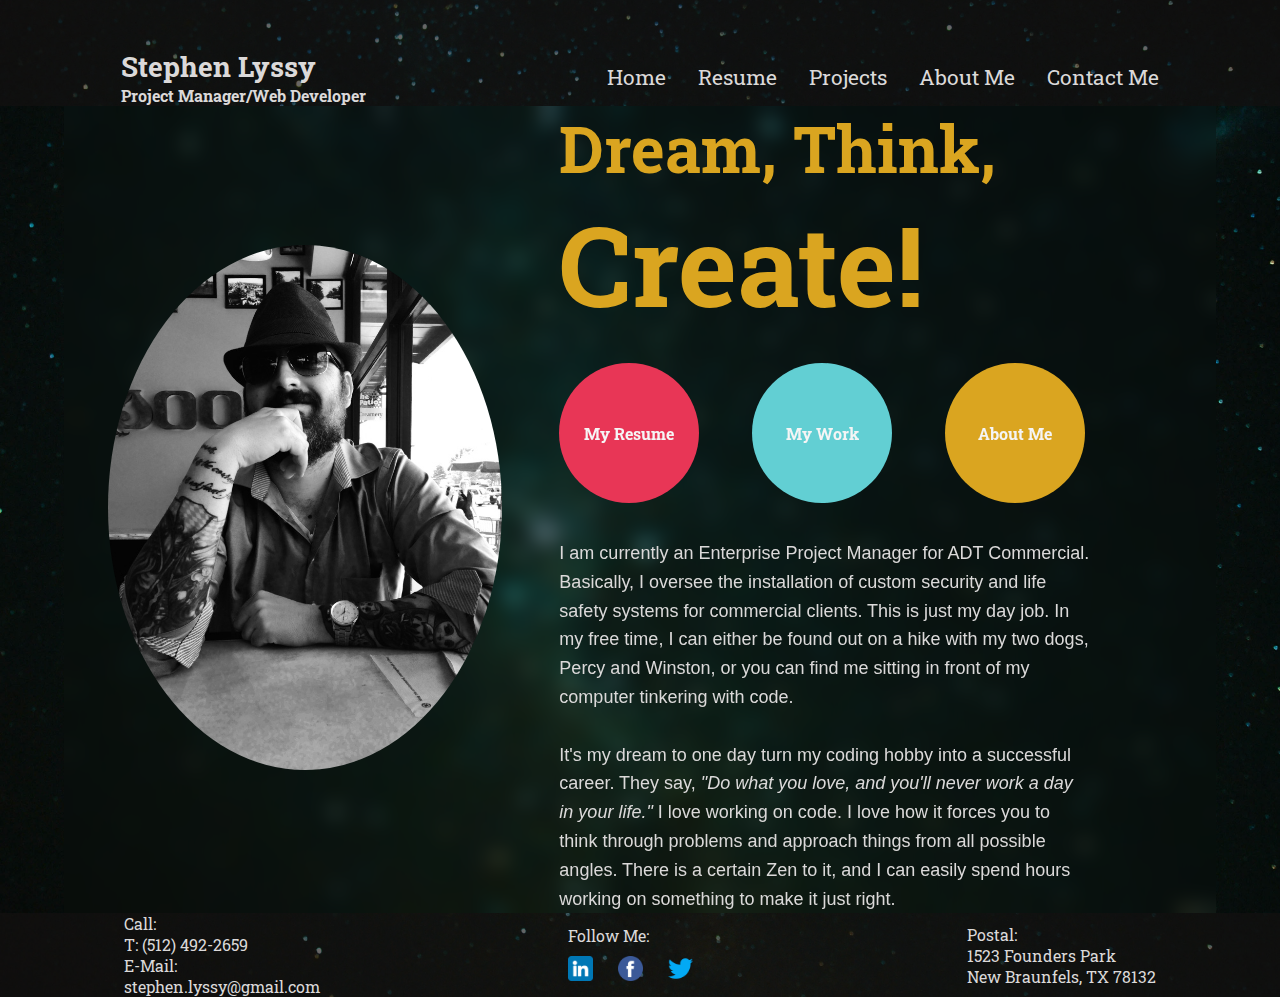
<file: index.html>
<!DOCTYPE html>
<html lang="en">
  <head>
    <meta charset="UTF-8" />
    <meta http-equiv="X-UA-Compatible" content="IE=edge" />
    <meta name="viewport" content="width=device-width, initial-scale=1.0" />
    <title>Stephen's Portfolio</title>
    <link rel="stylesheet" href="../css/styles.css" />
    <link rel="preconnect" href="https://fonts.googleapis.com" />
    <link rel="preconnect" href="https://fonts.gstatic.com" crossorigin />
    <link
      href="https://fonts.googleapis.com/css2?family=Inter:wght@400;500;700&family=Kaushan+Script&family=Roboto+Slab:wght@600&family=Ubuntu&display=swap"
      rel="stylesheet"
    />
    <script src="../script/script.js" defer></script>
  </head>
  <body>
    <div id="container">
      <header>
        <nav class="navbar">
          <div class="logo">
            <h1 class="name">Stephen Lyssy</h1>
            <h3 class="position">Project Manager/Web Developer</h3>
          </div>
          <a href="" class="toggle-button">
            <span class="bar"></span>
            <span class="bar"></span>
            <span class="bar"></span>
          </a>
          <div class="navbar-links">
            <ul>
              <li>
                <a href="https://stephenlyssy.com">Home</a>
              </li>
              <li><a href="./public/resume.html">Resume</a></li>
              <li><a href="./public/projects.html">Projects</a></li>
              <li><a href="./public/about-me.html">About Me</a></li>
              <li><a href="./public/contact2.html">Contact Me</a></li>
            </ul>
          </div>
        </nav>
      </header>
      <main>
        <div class="page-left">
          <img
            src="./images/myProfilePic2.jpeg"
            alt="Head shot of Stephen Lyssy"
            id="profile-pic"
          />
        </div>
        <div class="page-right">
          <h2 class="h2-main">Dream, Think,</h2>
          <h1 class="h1-main">Create!</h1>
          <div class="main-links">
            <h4 class="resume-link">
              <a href="./public/resume.html">My Resume</a>
            </h4>
            <h4 class="myWork-link">
              <a href="./public/projects.html">My Work</a>
            </h4>
            <h4 class="mySkill-link">
              <a href="./public/about-me.html">About Me</a>
            </h4>
          </div>
          <div class="main-paragraph">
            <p class="main-paragraph">
              I am currently an Enterprise Project Manager for ADT Commercial.
              Basically, I oversee the installation of custom security and life
              safety systems for commercial clients. This is just my day job. In
              my free time, I can either be found out on a hike with my two
              dogs, Percy and Winston, or you can find me sitting in front of my
              computer tinkering with code. <br /><br />It's my dream to one day
              turn my coding hobby into a successful career. They say,
              <em
                >"Do what you love, and you'll never work a day in your life." </em
              >I love working on code. I love how it forces you to think through
              problems and approach things from all possible angles. There is a
              certain Zen to it, and I can easily spend hours working on
              something to make it just right.
            </p>
          </div>
        </div>
      </main>
      <footer>
        <div class="footer-column-top">
          <div class="phone">
            <p>Call:</p>
            <p>T: (512) 492-2659</p>
          </div>
          <div class="email">
            <p>E-Mail:</p>
            <p>stephen.lyssy@gmail.com</p>
          </div>
        </div>
        <div class="footer-column-middle">
          <div class="follow">
            <p>Follow Me:</p>
            <ul class="icons">
              <li class="icon">
                <a
                  href="https://www.linkedin.com/in/stephenlyssy/"
                  target="_blank"
                  rel="noopener noreferrer"
                >
                  <img
                    src="./images/linkedin.png"
                    alt="linkedin icon"
                    class="icon-img"
                  />
                </a>
              </li>
              <li class="icon">
                <a
                  href="https://www.facebook.com/stephen.lyssy.9"
                  target="_blank"
                  rel="noopener noreferrer"
                >
                  <img
                    src="./images/facebook.png"
                    alt="facebook icon"
                    class="icon-img"
                  />
                </a>
              </li>
              <li class="icon">
                <a
                  href="https://twitter.com/StephenLyssy"
                  target="_blank"
                  rel="noopener noreferrer"
                >
                  <img
                    src="./images/twitter.png"
                    alt="twitter icon"
                    class="icon-img"
                  />
                </a>
              </li>
            </ul>
          </div>
        </div>
        <div class="footer-column-bottom">
          <div class="Postal">
            <p>Postal:</p>
            <p>1523 Founders Park</p>
            <p>New Braunfels, TX 78132</p>
          </div>
        </div>
      </footer>
    </div>
  </body>
</html>
</file>
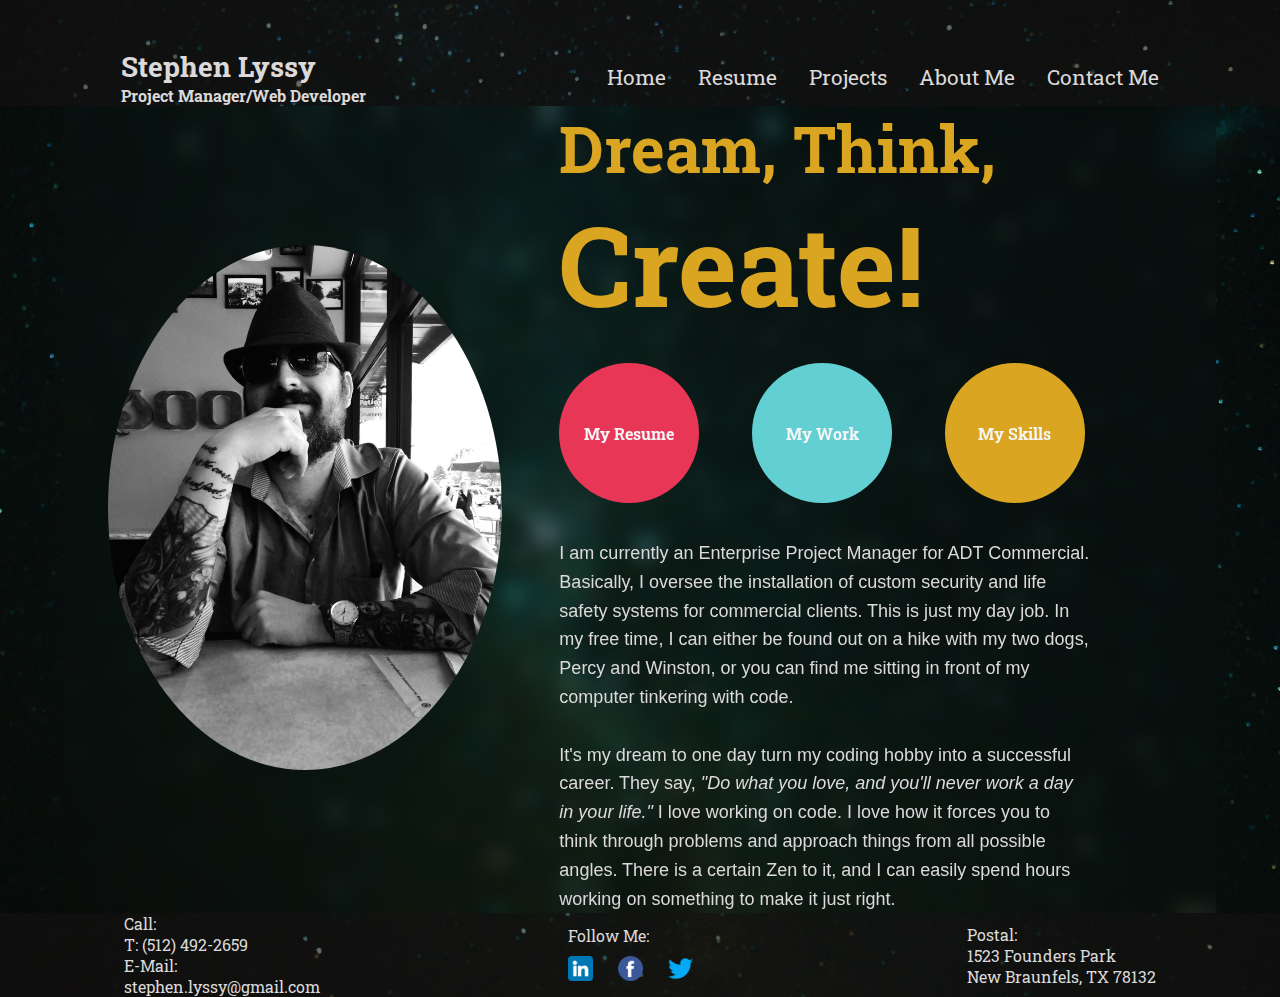
<file: public/index.html>
<!DOCTYPE html>
<html lang="en">
  <head>
    <meta charset="UTF-8" />
    <meta http-equiv="X-UA-Compatible" content="IE=edge" />
    <meta name="viewport" content="width=device-width, initial-scale=1.0" />
    <title>Stephen's Portfolio</title>
    <link rel="stylesheet" href="../css/styles.css" />
    <link rel="preconnect" href="https://fonts.googleapis.com" />
    <link rel="preconnect" href="https://fonts.gstatic.com" crossorigin />
    <link
      href="https://fonts.googleapis.com/css2?family=Inter:wght@400;500;700&family=Kaushan+Script&family=Roboto+Slab:wght@600&family=Ubuntu&display=swap"
      rel="stylesheet"
    />
    <script src="../script/script.js" defer></script>
  </head>
  <body>
    <div id="container">
      <header>
        <nav class="navbar">
          <div class="logo">
            <h1 class="name">Stephen Lyssy</h1>
            <h3 class="position">Project Manager/Web Developer</h3>
          </div>
          <a href="" class="toggle-button">
            <span class="bar"></span>
            <span class="bar"></span>
            <span class="bar"></span>
          </a>
          <div class="navbar-links">
            <ul>
              <li>
                <a href="https://stephenlyssy.com">Home</a>
              </li>
              <li><a href="./resume.html">Resume</a></li>
              <li><a href="./projects.html">Projects</a></li>
              <li><a href="./about-me.html">About Me</a></li>
              <li><a href="./contact.html">Contact Me</a></li>
            </ul>
          </div>
        </nav>
      </header>
      <main>
        <div class="page-left">
          <img
            src="../images/myProfilePic2.jpeg"
            alt="Head shot of Stephen Lyssy"
            id="profile-pic"
          />
        </div>
        <div class="page-right">
          <h2 class="h2-main">Dream, Think,</h2>
          <h1 class="h1-main">Create!</h1>
          <div class="main-links">
            <h4 class="resume-link"><a href="./resume.html">My Resume</a></h4>
            <h4 class="myWork-link"><a href="./projects.html">My Work</a></h4>
            <h4 class="mySkill-link"><a href="./skills.html">My Skills</a></h4>
          </div>
          <div class="main-paragraph">
            <p class="main-paragraph">
              I am currently an Enterprise Project Manager for ADT Commercial.
              Basically, I oversee the installation of custom security and life
              safety systems for commercial clients. This is just my day job. In
              my free time, I can either be found out on a hike with my two
              dogs, Percy and Winston, or you can find me sitting in front of my
              computer tinkering with code. <br /><br />It's my dream to one day
              turn my coding hobby into a successful career. They say,
              <em
                >"Do what you love, and you'll never work a day in your life." </em
              >I love working on code. I love how it forces you to think through
              problems and approach things from all possible angles. There is a
              certain Zen to it, and I can easily spend hours working on
              something to make it just right.
            </p>
          </div>
        </div>
      </main>
      <footer>
        <div class="footer-column-top">
          <div class="phone">
            <p>Call:</p>
            <p>T: (512) 492-2659</p>
          </div>
          <div class="email">
            <p>E-Mail:</p>
            <p>stephen.lyssy@gmail.com</p>
          </div>
        </div>
        <div class="footer-column-middle">
          <div class="follow">
            <p>Follow Me:</p>
            <ul class="icons">
              <li class="icon">
                <a
                  href="https://www.linkedin.com/in/stephenlyssy/"
                  target="_blank"
                  rel="noopener noreferrer"
                >
                  <img
                    src="../images/linkedin.png"
                    alt="linkedin icon"
                    class="icon-img"
                  />
                </a>
              </li>
              <li class="icon">
                <a
                  href="https://www.facebook.com/stephen.lyssy.9"
                  target="_blank"
                  rel="noopener noreferrer"
                >
                  <img
                    src="../images/facebook.png"
                    alt="facebook icon"
                    class="icon-img"
                  />
                </a>
              </li>
              <li class="icon">
                <a
                  href="https://twitter.com/StephenLyssy"
                  target="_blank"
                  rel="noopener noreferrer"
                >
                  <img
                    src="../images/twitter.png"
                    alt="twitter icon"
                    class="icon-img"
                  />
                </a>
              </li>
            </ul>
          </div>
        </div>
        <div class="footer-column-bottom">
          <div class="Postal">
            <p>Postal:</p>
            <p>1523 Founders Park</p>
            <p>New Braunfels, TX 78132</p>
          </div>
        </div>
      </footer>
    </div>
  </body>
</html>
</file>
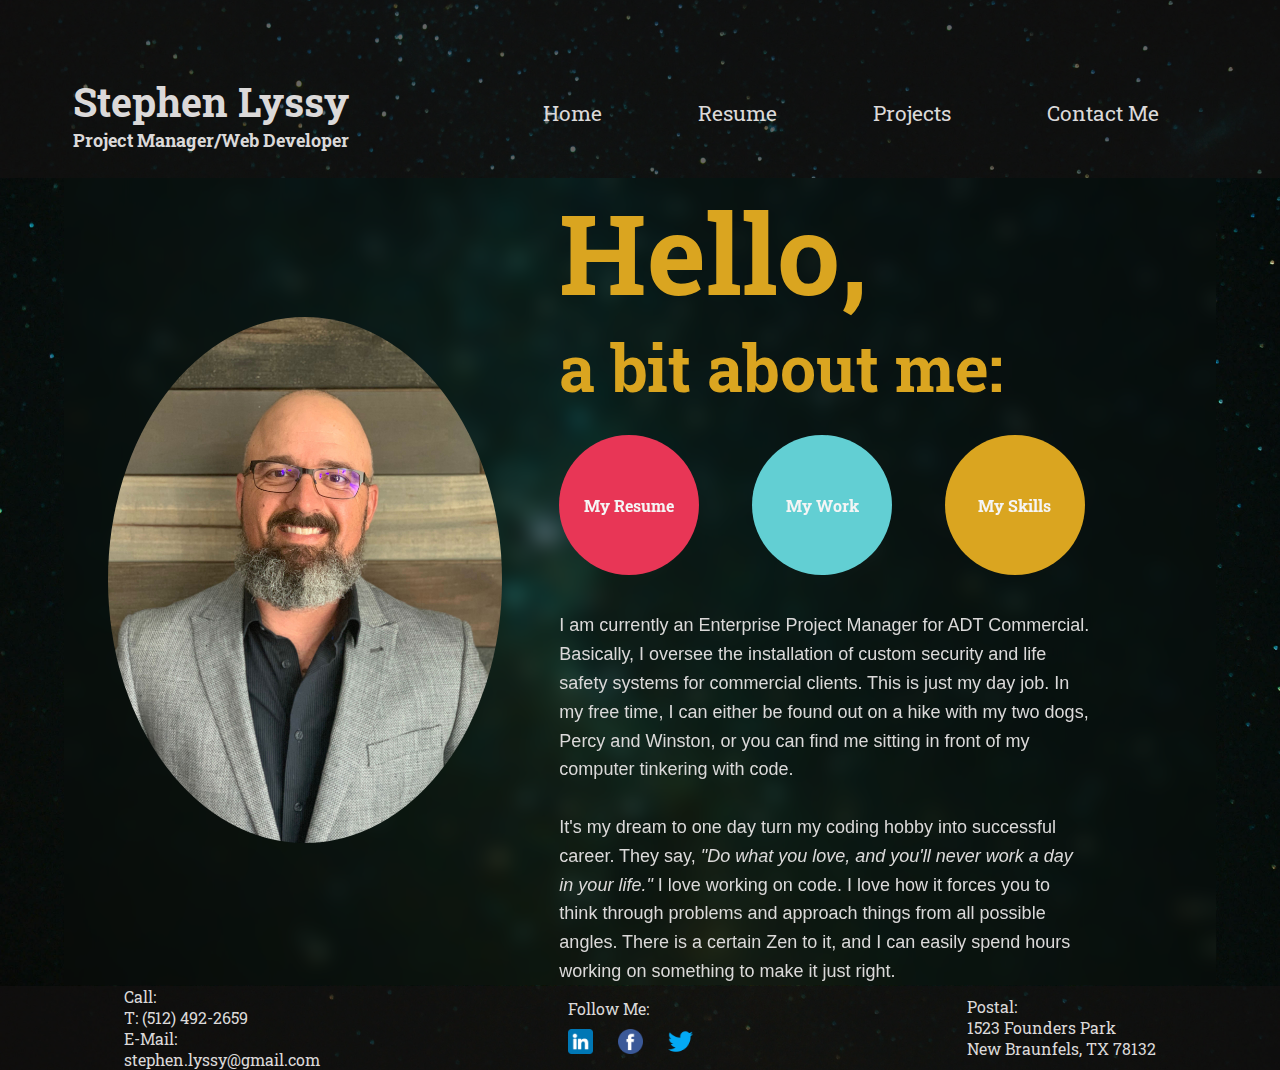
<file: original.html>
<!DOCTYPE html>
<html lang="en">
  <head>
    <meta charset="UTF-8" />
    <meta http-equiv="X-UA-Compatible" content="IE=edge" />
    <meta name="viewport" content="width=device-width, initial-scale=1.0" />
    <title>Lyssy Portfolio</title>
    <link rel="stylesheet" href="styles.css" />
    <link rel="preconnect" href="https://fonts.googleapis.com" />
    <link rel="preconnect" href="https://fonts.gstatic.com" crossorigin />
    <link
      href="https://fonts.googleapis.com/css2?family=Inter:wght@400;500;700&family=Kaushan+Script&family=Roboto+Slab:wght@600&family=Ubuntu&display=swap"
      rel="stylesheet"
    />
    <script src="./script.js" defer></script>
  </head>
  <body>
    <div id="container">
      <header>
        <nav class="navbar">
          <div class="logo">
            <h1 class="name">Stephen Lyssy</h1>
            <h3 class="position">Project Manager/Web Developer</h3>
          </div>
          <a href="" class="toggle-button">
            <span class="bar"></span>
            <span class="bar"></span>
            <span class="bar"></span>
          </a>
          <div class="navbar-links">
            <ul>
              <li>
                <a
                  href="https://slyssy.github.io/ACA_web101_Stephen_Lyssy/My_Portfolio/index.html"
                  >Home</a
                >
              </li>
              <li><a href="./resume.html">Resume</a></li>
              <li><a href="./projects.html">Projects</a></li>
              <li><a href="./contact.html">Contact Me</a></li>
            </ul>
          </div>
        </nav>
      </header>
      <main>
        <div class="page-left">
          <img
            src="./images/myProfilePic.jpeg"
            alt="Head shot of Me"
            id="profile-pic"
          />
        </div>
        <div class="page-right">
          <h1 class="h1-main">Hello,</h1>
          <h2 class="h2-main">a bit about me:</h2>
          <div class="main-links">
            <h4 class="resume-link"><a href="./resume.html">My Resume</a></h4>
            <h4 class="myWork-link"><a href="./projects.html">My Work</a></h4>
            <h4 class="mySkill-link"><a href="./skills.html">My Skills</a></h4>
          </div>
          <div class="main-paragraph">
            <p class="main-paragraph">
              I am currently an Enterprise Project Manager for ADT Commercial.
              Basically, I oversee the installation of custom security and life
              safety systems for commercial clients. This is just my day job. In
              my free time, I can either be found out on a hike with my two
              dogs, Percy and Winston, or you can find me sitting in front of my
              computer tinkering with code. <br /><br />It's my dream to one day
              turn my coding hobby into successful career. They say,
              <em
                >"Do what you love, and you'll never work a day in your life." </em
              >I love working on code. I love how it forces you to think through
              problems and approach things from all possible angles. There is a
              certain Zen to it, and I can easily spend hours working on
              something to make it just right.
            </p>
          </div>
        </div>
      </main>
      <footer>
        <div class="footer-column-top">
          <div class="phone">
            <p>Call:</p>
            <p>T: (512) 492-2659</p>
          </div>
          <div class="email">
            <p>E-Mail:</p>
            <p>stephen.lyssy@gmail.com</p>
          </div>
        </div>
        <div class="footer-column-middle">
          <div class="follow">
            <p>Follow Me:</p>
            <ul class="icons">
              <li class="icon">
                <a
                  href="https://www.linkedin.com/in/stephenlyssy/"
                  target="_blank"
                  rel="noopener noreferrer"
                >
                  <img
                    src="./images/linkedin.png"
                    alt="linkedin icon"
                    class="icon-img"
                  />
                </a>
              </li>
              <li class="icon">
                <a
                  href="https://www.facebook.com/stephen.lyssy.9"
                  target="_blank"
                  rel="noopener noreferrer"
                >
                  <img
                    src="./images/facebook.png"
                    alt="facebook icon"
                    class="icon-img"
                  />
                </a>
              </li>
              <li class="icon">
                <a
                  href="https://twitter.com/StephenLyssy"
                  target="_blank"
                  rel="noopener noreferrer"
                >
                  <img
                    src="./images/twitter.png"
                    alt="twitter icon"
                    class="icon-img"
                  />
                </a>
              </li>
            </ul>
          </div>
        </div>
        <div class="footer-column-bottom">
          <div class="Postal">
            <p>Postal:</p>
            <p>1523 Founders Park</p>
            <p>New Braunfels, TX 78132</p>
          </div>
        </div>
      </footer>
    </div>
  </body>
</html>
</file>
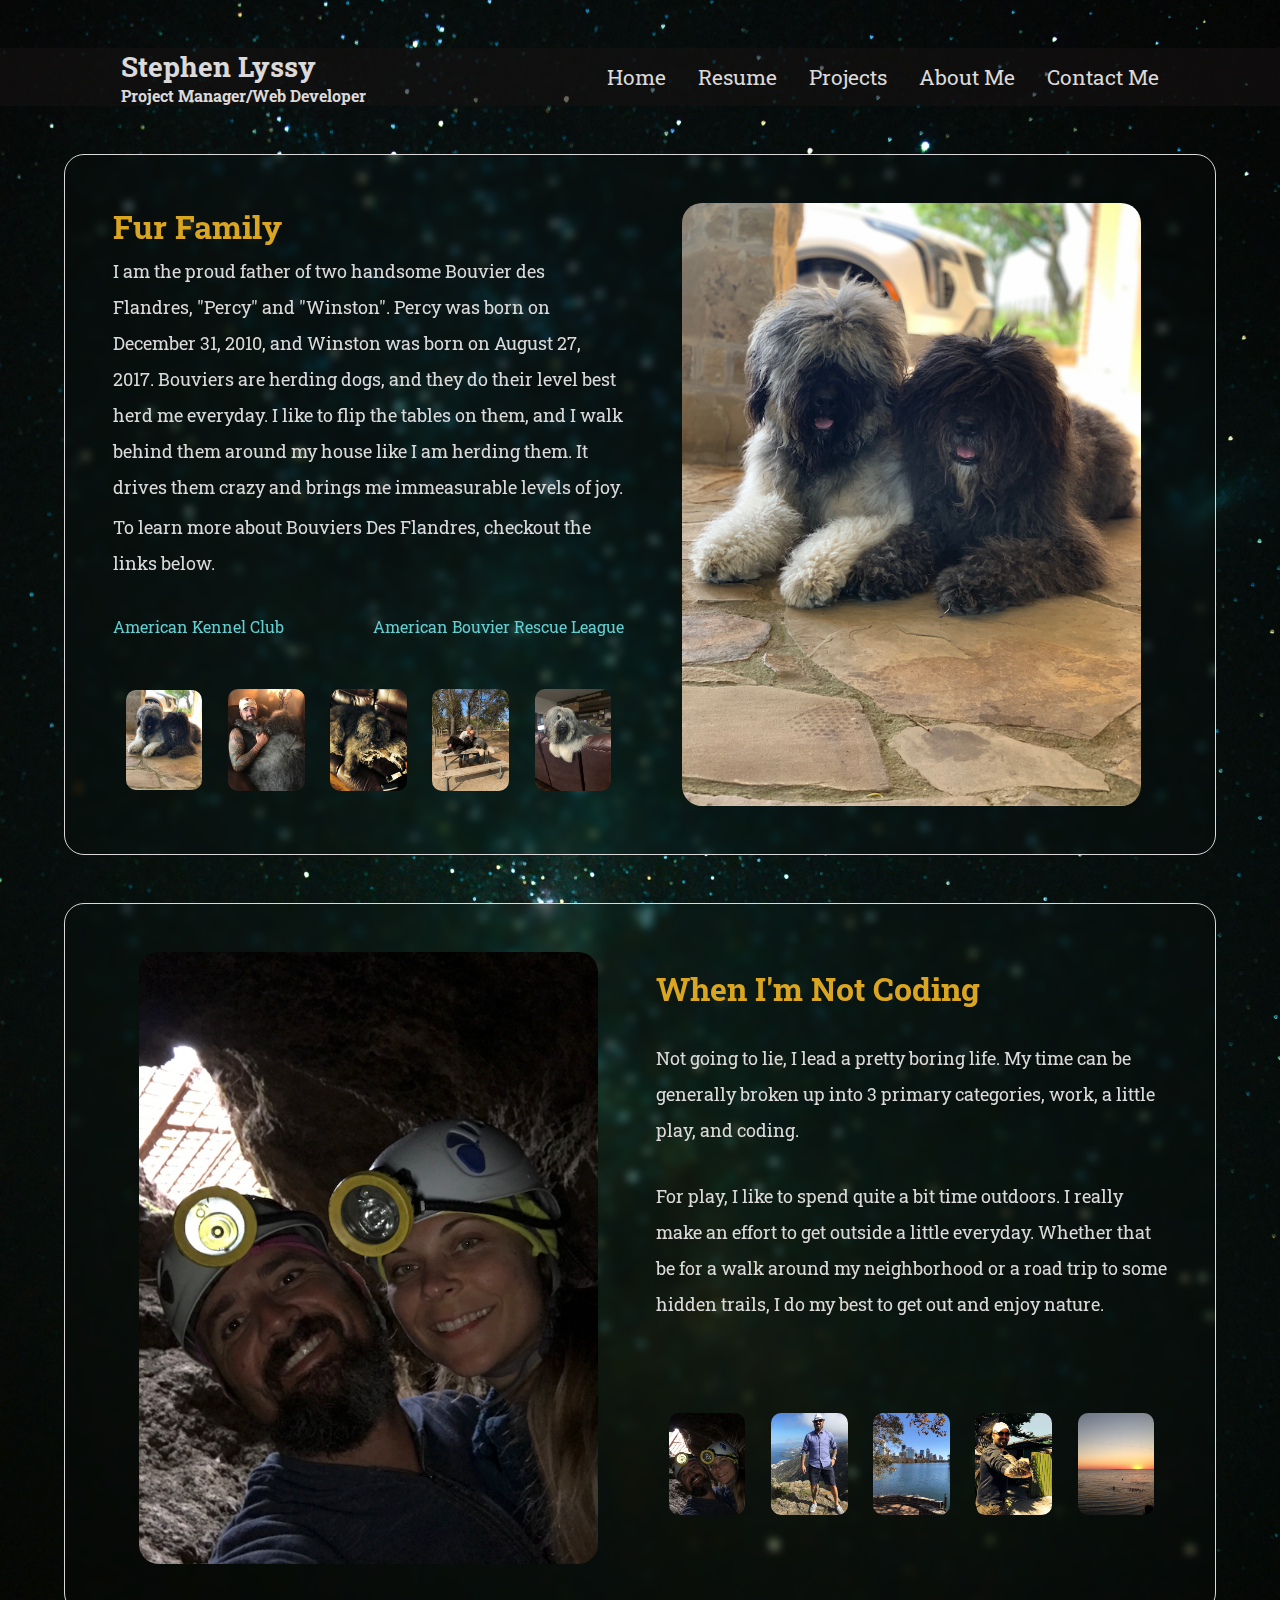
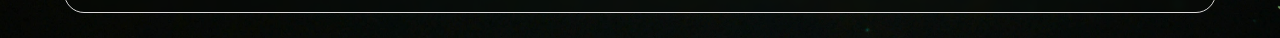
<file: public/about-me.html>
<!DOCTYPE html>
<html lang="en">
  <head>
    <meta charset="UTF-8" />
    <meta http-equiv="X-UA-Compatible" content="IE=edge" />
    <meta name="viewport" content="width=device-width, initial-scale=1.0" />
    <title>About Me</title>
    <link rel="stylesheet" href="../css/about-me.css" />
    <link rel="preconnect" href="https://fonts.googleapis.com" />
    <link rel="preconnect" href="https://fonts.gstatic.com" crossorigin />
    <link
      href="https://fonts.googleapis.com/css2?family=Inter:wght@400;500;700&family=Kaushan+Script&family=Roboto+Slab:wght@600&family=Ubuntu&display=swap"
      rel="stylesheet"
    />
    <script src="../script/script.js" defer></script>
  </head>
  <body>
    <div id="container">
      <header>
        <nav class="navbar">
          <div class="logo">
            <h1 class="name">Stephen Lyssy</h1>
            <h3 class="position">Project Manager/Web Developer</h3>
          </div>
          <a href="" class="toggle-button">
            <span class="bar"></span>
            <span class="bar"></span>
            <span class="bar"></span>
          </a>
          <div class="navbar-links">
            <ul>
              <li>
                <a href="https://stephenlyssy.com">Home</a>
              </li>
              <li><a href="./resume.html">Resume</a></li>
              <li><a href="./projects.html">Projects</a></li>
              <li><a href="./about-me.html">About Me</a></li>
              <li><a href="./contact2.html">Contact Me</a></li>
            </ul>
          </div>
        </nav>
      </header>
      <main id="about-me-container">
        <section id="fur-family">
          <div class="fur-family-description">
            <h2 class="section-title">Fur Family</h2>
            <p class="section-paragraph">
              I am the proud father of two handsome Bouvier des Flandres,
              "Percy" and "Winston". Percy was born on December 31, 2010, and
              Winston was born on August 27, 2017. Bouviers are herding dogs,
              and they do their level best herd me everyday. I like to flip the
              tables on them, and I walk behind them around my house like I am
              herding them. It drives them crazy and brings me immeasurable
              levels of joy.
            </p>

            <p class="section-paragraph">
              To learn more about Bouviers Des Flandres, checkout the links
              below.
            </p>
            <br />
            <ul class="bouvier-list">
              <li>
                <a
                  href="https://www.akc.org/dog-breeds/bouvier-des-flandres/"
                  class="bouvier-links"
                  target="_blank"
                  rel="noopener noreferrer"
                  >American Kennel Club</a
                >
              </li>
              <li>
                <a
                  href="https://www.abrl.org/"
                  class="bouvier-links"
                  target="_blank"
                  rel="noopener noreferrer"
                  >American Bouvier Rescue League</a
                >
              </li>
            </ul>
          </div>
          <div class="fur-family-image-container">
            <img
              src="../images/project-images/puppies0.png"
              alt=""
              class="section-images"
              id="fur-family-image"
            />
          </div>
          <ul class="fur-family-thumbnails">
            <li onclick="selectImageFurryFamily(0)">
              <img
                src="../images/project-images/puppies0.png"
                alt="Dashboard Image"
                class="thumb-image"
              />
            </li>
            <li onclick="selectImageFurryFamily(1)">
              <img src="../images/project-images/puppies1.png"" alt="Map Image"
              class="thumb-image" />
            </li>
            <li onclick="selectImageFurryFamily(2)">
              <img
                src="../images/project-images/puppies2.png"
                alt="Image of Performance Graph"
                class="thumb-image"
              />
            </li>
            <li onclick="selectImageFurryFamily(3)">
              <img
                src="../images/project-images/puppies3.png"
                alt="Image of Estimate to Actual Graphs"
                class="thumb-image"
              />
            </li>
            <li onclick="selectImageFurryFamily(4)">
              <img
                src="../images/project-images/puppies4.png"
                alt="Image of Project Details Graph"
                class="thumb-image"
              />
            </li>
          </ul>
        </section>
        <section id="hobbies">
          <div class="hobbies-description">
            <h2 class="section-title">When I'm Not Coding</h2>
            <p class="section-paragraph">
              Not going to lie, I lead a pretty boring life. My time can be
              generally broken up into 3 primary categories, work, a little
              play, and coding.
            </p>
            <p class="section-paragraph">
              For play, I like to spend quite a bit time outdoors. I really make
              an effort to get outside a little everyday. Whether that be for a
              walk around my neighborhood or a road trip to some hidden trails,
              I do my best to get out and enjoy nature.
            </p>
          </div>
          <div class="hobbies-image-container">
            <img
              src="../images/project-images/hobbies0.png"
              alt="Man and woman
            in cave with hardhats and headlamps"
              class="section-images"
              id="hobbies-image"
            />
          </div>
          <ul class="hobbies-thumbnails">
            <li onclick="selectImageHobbies(0)">
              <img
                src="../images/project-images/hobbies0.png"
                alt="Dashboard Image"
                class="thumb-image"
              />
            </li>
            <li onclick="selectImageHobbies(1)">
              <img
                src="../images/project-images/hobbies1.png"
                alt="Map Image"
                class="thumb-image"
              />
            </li>
            <li onclick="selectImageHobbies(2)">
              <img
                src="../images/project-images/hobbies2.png"
                alt="Image of Performance Graph"
                class="thumb-image"
              />
            </li>
            <li onclick="selectImageHobbies(3)">
              <img
                src="../images/project-images/hobbies3.png"
                alt="Image of Estimate to Actual Graphs"
                class="thumb-image"
              />
            </li>
            <li onclick="selectImageHobbies(4)">
              <img
                src="../images/project-images/hobbies4.png"
                alt="Image of Project Details Graph"
                class="thumb-image"
              />
            </li>
          </ul>
        </section>
      </main>
    </div>
  </body>
</html>
</file>
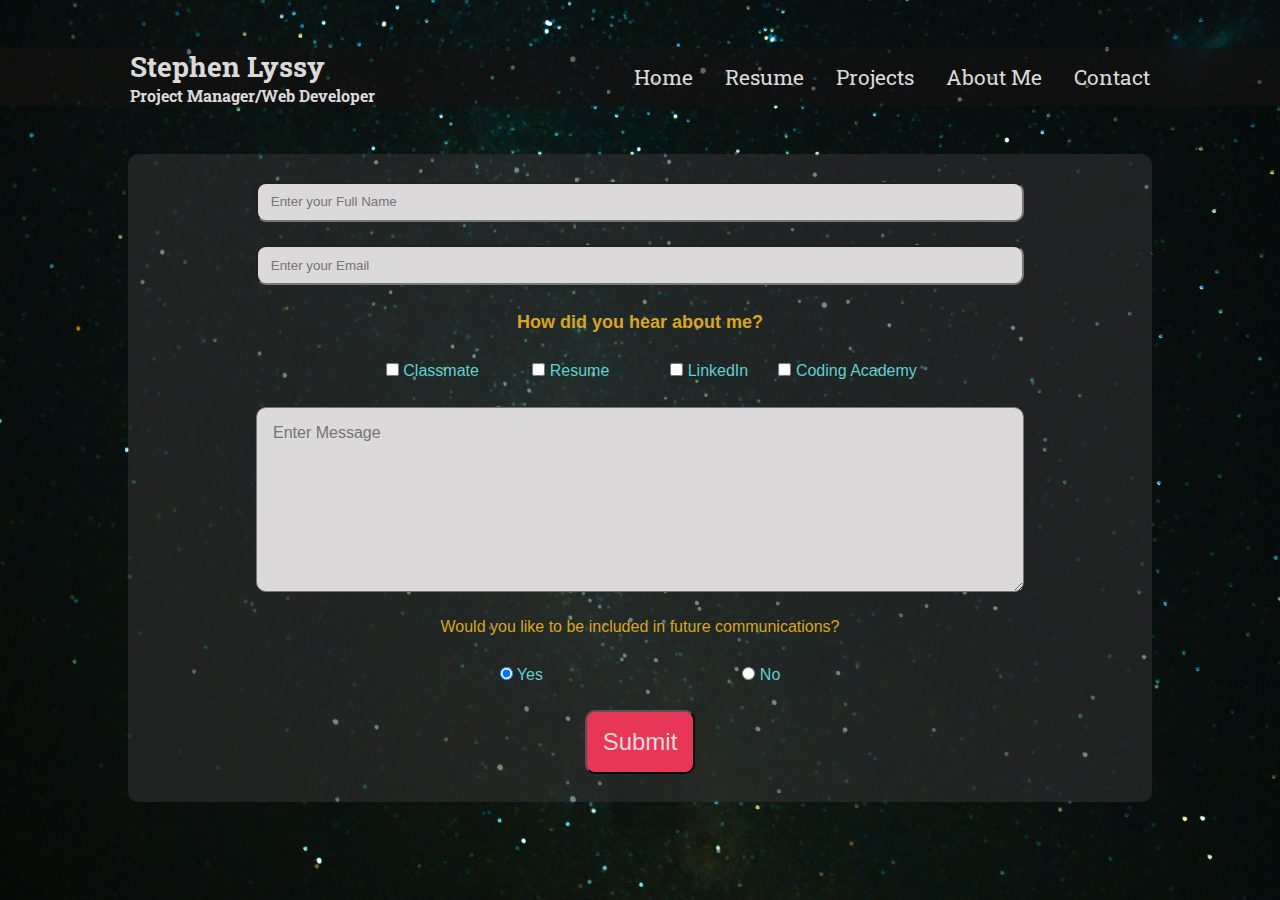
<file: public/contact.html>
<!DOCTYPE html>
<html lang="en">
  <head>
    <meta charset="UTF-8" />
    <meta http-equiv="X-UA-Compatible" content="IE=edge" />
    <meta name="viewport" content="width=device-width, initial-scale=1.0" />
    <title>Contact Stephen</title>
    <link rel="stylesheet" href="../css/styles.css" />
    <link rel="preconnect" href="https://fonts.googleapis.com" />
    <link rel="preconnect" href="https://fonts.gstatic.com" crossorigin />
    <link
      href="https://fonts.googleapis.com/css2?family=Inter:wght@400;500;700&family=Kaushan+Script&family=Roboto+Slab:wght@600&family=Ubuntu&display=swap"
      rel="stylesheet"
    />
    <script src="../script/script.js" defer></script>
  </head>
  <body>
    <div class="container">
      <header>
        <nav class="navbar">
          <div class="logo">
            <h1 class="name">Stephen Lyssy</h1>
            <h3 class="position">Project Manager/Web Developer</h3>
          </div>
          <a href="" class="toggle-button">
            <span class="bar"></span>
            <span class="bar"></span>
            <span class="bar"></span>
          </a>
          <div class="navbar-links">
            <ul>
              <li>
                <a href="https://stephenlyssy.com">Home</a>
              </li>
              <li><a href="./public/resume.html">Resume</a></li>
              <li><a href="./pulic/projects.html">Projects</a></li>
              <li><a href="./public/about-me.html">About Me</a></li>
              <li><a href="./public/contact.html">Contact</a></li>
            </ul>
          </div>
        </nav>
      </header>
      <form
        action="https://formsubmit.co/stephen.lyssy@gmail.com"
        method="POST"
      >
        <input
          type="text"
          name="full-name"
          placeholder="Enter your Full Name"
          required
        />
        <input
          type="email"
          name="email"
          placeholder="Enter your Email"
          id="email"
          required
        />
        <input
          type="hidden"
          name="_next"
          value="https://slyssy.github.io/ACA_web101_Stephen_Lyssy/My_Portfolio/thanks.html"
        />
        <input type="hidden" name="_subject" value="New submission!" />
        <p class="check-box-paragraph">How did you hear about me?</p>
        <div class="check-boxes">
          <div class="classmate-checkbox">
            <input
              type="checkbox"
              id="how-we-met"
              name="how-we-met"
              value="classmate"
            />
            <label for="how-we-met">Classmate</label>
          </div>
          <div class="resume-checkbox">
            <input
              type="checkbox"
              id="how-we-met"
              name="how-we-met"
              value="resume"
            />
            <label for="how-we-met">Resume</label>
          </div>
          <div class="linkedIn-checkbox">
            <input
              type="checkbox"
              id="how-we-met"
              name="how-we-met"
              value="linkedIn"
            />
            <label for="how-we-met">LinkedIn</label>
          </div>
          <div class="coding-academy-checkbox">
            <input
              type="checkbox"
              id="how-we-met"
              name="how-we-met"
              value="coding-academy"
            />
            <label for="how-we-met">Coding Academy</label>
          </div>
        </div>
        <textarea
          name="contact-message"
          id="contact-message"
          placeholder="Enter Message"
          required
        ></textarea>
        <p class="subscribe">
          Would you like to be included in future communications?
        </p>
        <div class="subscribe-inputs">
          <div class="subscribe-yes">
            <input
              type="radio"
              id="yes"
              name="future-communications"
              value="Yes"
              checked="checked"
            />
            <label for="yes">Yes</label>
          </div>
          <div class="subscribe-no">
            <input
              type="radio"
              id="no"
              name="future-communications"
              value="No"
            />
            <label for="no">No</label>
          </div>
        </div>
        <input type="submit" name="contact-submit" id="contact-submit" />
      </form>
    </div>
  </body>
</html>
</file>
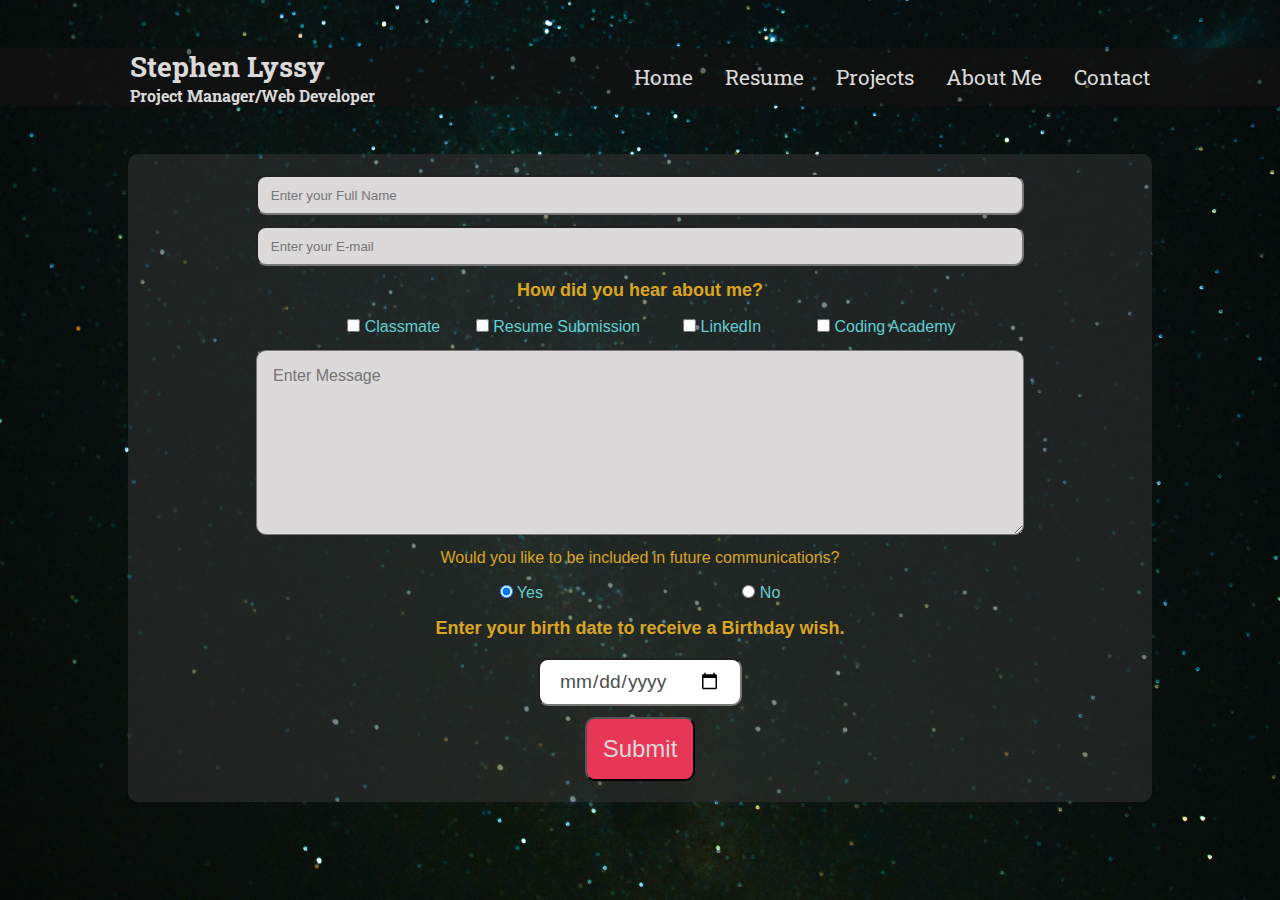
<file: public/contact2.html>
<!DOCTYPE html>
<html lang="en">
  <head>
    <meta charset="UTF-8" />
    <meta http-equiv="X-UA-Compatible" content="IE=edge" />
    <meta name="viewport" content="width=device-width, initial-scale=1.0" />
    <title>Contact Stephen</title>
    <link rel="stylesheet" href="../css/styles.css" />
    <link rel="preconnect" href="https://fonts.googleapis.com" />
    <link rel="preconnect" href="https://fonts.gstatic.com" crossorigin />
    <link
      href="https://fonts.googleapis.com/css2?family=Inter:wght@400;500;700&family=Kaushan+Script&family=Roboto+Slab:wght@600&family=Ubuntu&display=swap"
      rel="stylesheet"
    />
    <script src="../script/contact-script.js" defer></script>
  </head>
  <body>
    <div class="container">
      <header>
        <nav class="navbar">
          <div class="logo">
            <h1 class="name">Stephen Lyssy</h1>
            <h3 class="position">Project Manager/Web Developer</h3>
          </div>
          <a href="" class="toggle-button">
            <span class="bar"></span>
            <span class="bar"></span>
            <span class="bar"></span>
          </a>
          <div class="navbar-links">
            <ul>
              <li>
                <a href="https://stephenlyssy.com">Home</a>
              </li>
              <li><a href="./resume.html">Resume</a></li>
              <li><a href="./projects.html">Projects</a></li>
              <li><a href="./about-me.html">About Me</a></li>
              <li><a href="./contact2.html">Contact</a></li>
            </ul>
          </div>
        </nav>
      </header>
      <form action="./results.html" method="get" enctype="multipart/form-data">
        <input
          type="text"
          name="Full-Name"
          placeholder="Enter your Full Name"
          required
        />
        <input
          type="email"
          name="E-Mail"
          placeholder="Enter your E-mail"
          id="email"
          required
        />
        <p class="check-box-paragraph">How did you hear about me?</p>
        <div class="check-boxes">
          <div class="classmate-checkbox">
            <input
              type="checkbox"
              id="how-we-met"
              name="How do you know me?"
              value="Classmate"
            />
            <label for="how-we-met">Classmate</label>
          </div>
          <div class="resume-checkbox">
            <input
              type="checkbox"
              id="how-we-met"
              name="How do you know me?"
              value="Resume Submission"
            />
            <label for="how-we-met">Resume Submission</label>
          </div>
          <div class="linkedIn-checkbox">
            <input
              type="checkbox"
              id="how-we-met"
              name="How do you know me?"
              value="LinkedIn"
            />
            <label for="how-we-met">LinkedIn</label>
          </div>
          <div class="coding-academy-checkbox">
            <input
              type="checkbox"
              id="how-we-met"
              name="How do you know me?"
              value="Coding-Academy"
            />
            <label for="how-we-met">Coding Academy</label>
          </div>
        </div>
        <textarea
          name="Contact Message"
          id="contact-message"
          placeholder="Enter Message"
          maxlength="500"
          minlength="20"
          required
        ></textarea>
        <p class="subscribe">
          Would you like to be included in future communications?
        </p>
        <div class="subscribe-inputs">
          <div class="subscribe-yes">
            <input
              type="radio"
              id="yes"
              name="Future Communications"
              value="Yes"
              checked="checked"
            />
            <label for="yes">Yes</label>
          </div>
          <div class="subscribe-no">
            <input
              type="radio"
              id="no"
              name="Future Communications?"
              value="No"
            />
            <label for="no">No</label>
          </div>
        </div>
        <div class="birthday">
          <label for="birthday" class="birthday-label">
            Enter your birth date to receive a Birthday wish.</label
          >
          <input type="date" name="Birthday" id="date-picker" />
        </div>

        <input type="submit" id="contact-submit" />
      </form>
    </div>
  </body>
</html>
</file>
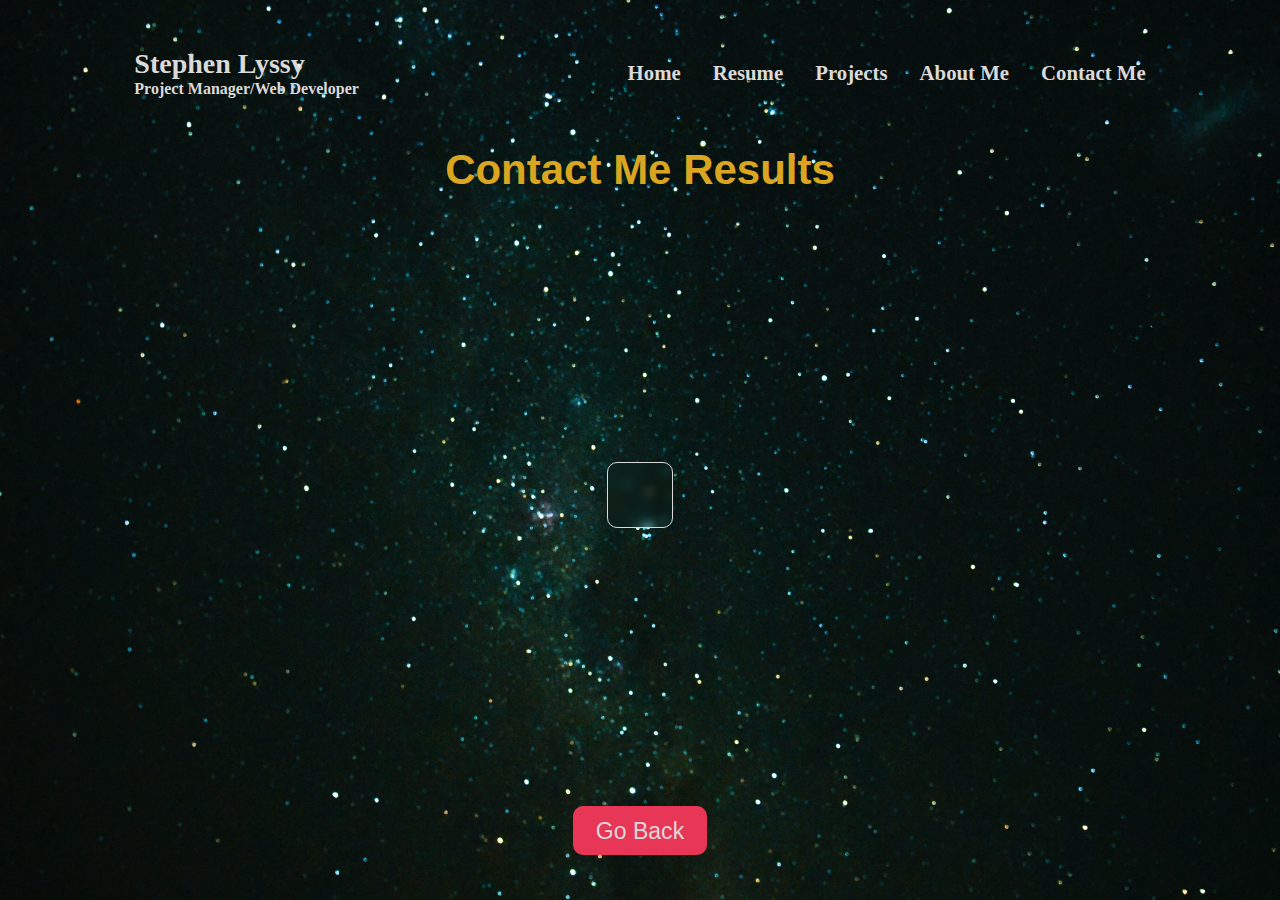
<file: public/results.html>
<!DOCTYPE html>
<html lang="en">
  <head>
    <meta charset="UTF-8" />
    <meta http-equiv="X-UA-Compatible" content="IE=edge" />
    <meta name="viewport" content="width=device-width, initial-scale=1.0" />
    <title>Contact Me Results</title>
    <link rel="stylesheet" href="../css/contact.css" />
    <script src="../script/contact-script.js" defer></script>
  </head>
  <body>
    <header>
      <nav class="navbar">
        <div class="logo">
          <h1 class="name">Stephen Lyssy</h1>
          <h3 class="position">Project Manager/Web Developer</h3>
        </div>
        <a href="" class="toggle-button">
          <span class="bar"></span>
          <span class="bar"></span>
          <span class="bar"></span>
        </a>
        <div class="navbar-links">
          <ul>
            <li>
              <a href="https://stephenlyssy.com">Home</a>
            </li>
            <li><a href="./resume.html">Resume</a></li>
            <li><a href="./projects.html">Projects</a></li>
            <li><a href="./about-me.html">About Me</a></li>
            <li><a href="./contact2.html">Contact Me</a></li>
          </ul>
        </div>
      </nav>
    </header>
    <main>
      <section>
        <h2>Contact Me Results</h2>
      </section>
      <div id="results"></div>
      <div class="go-back">
        <button class="go-back" href="/">
          <a href="./contact2.html">Go Back</a>
        </button>
      </div>
    </main>
  </body>
</html>
</file>
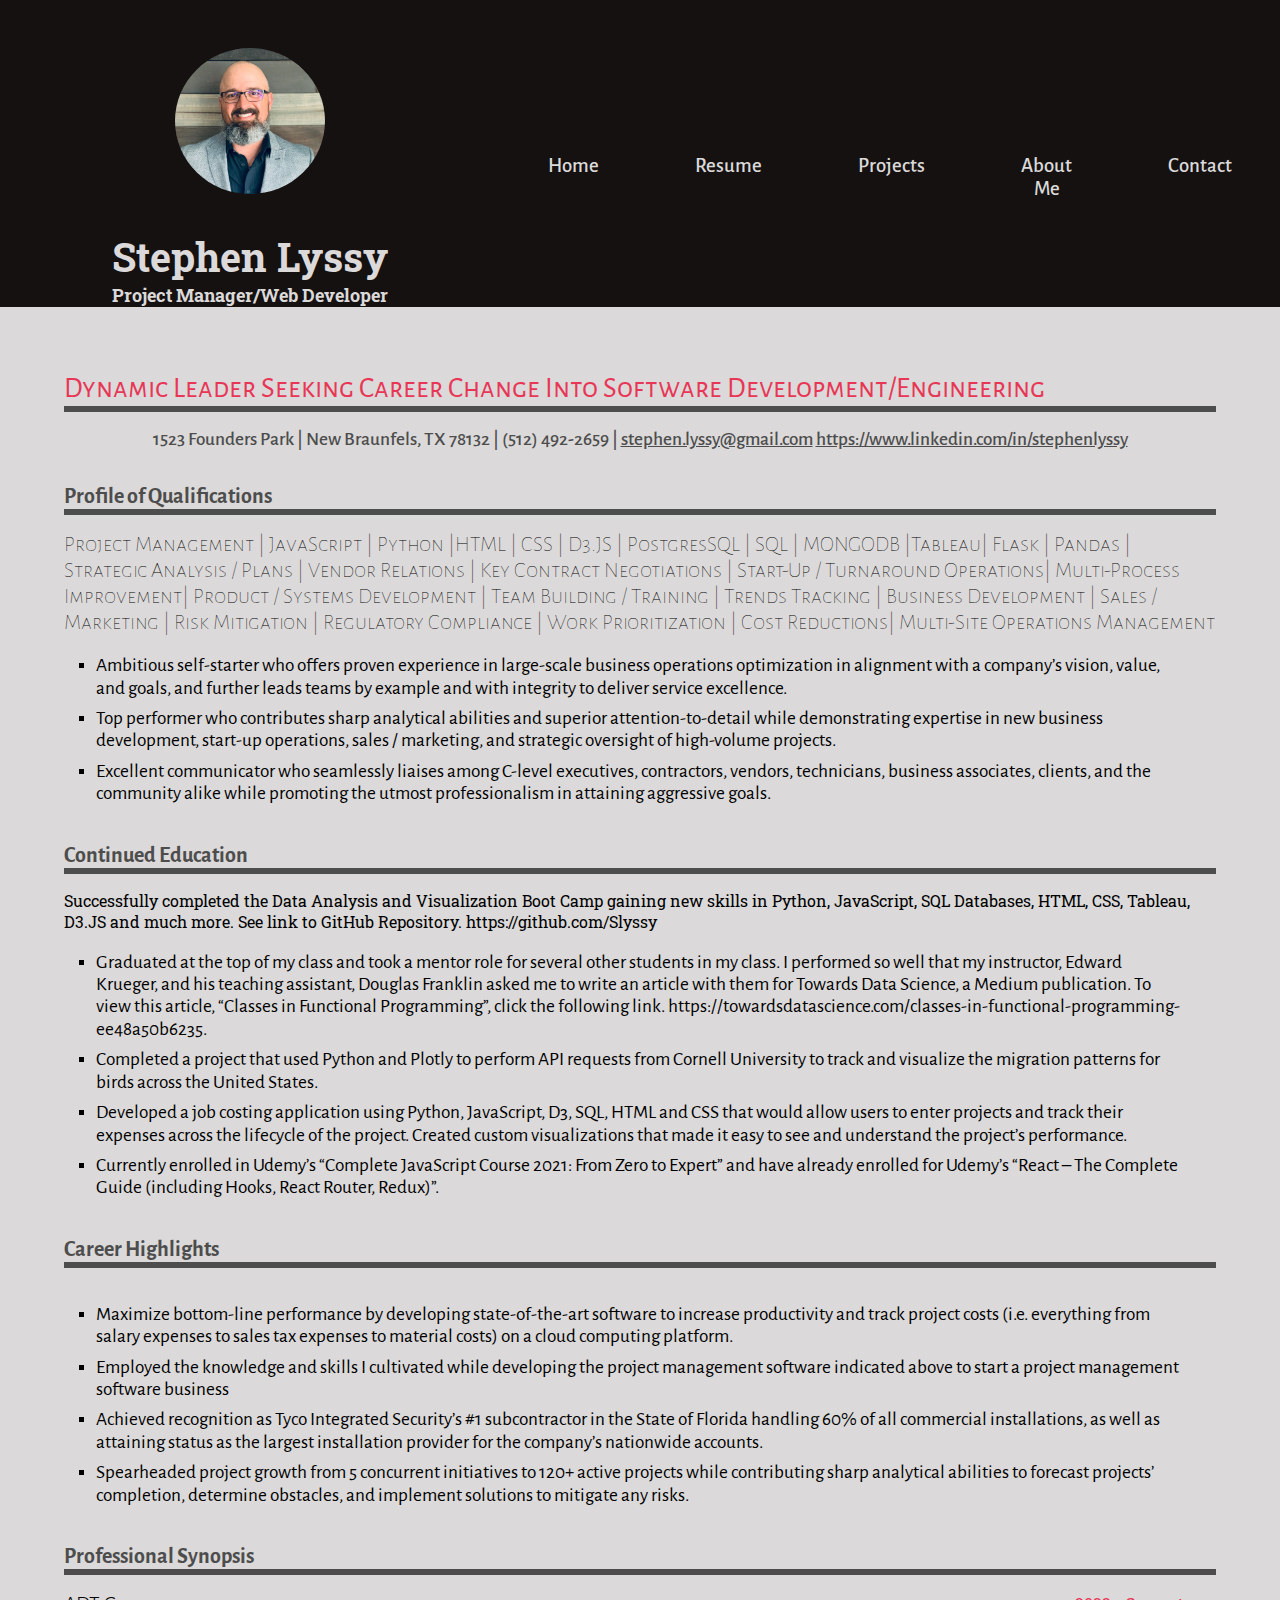
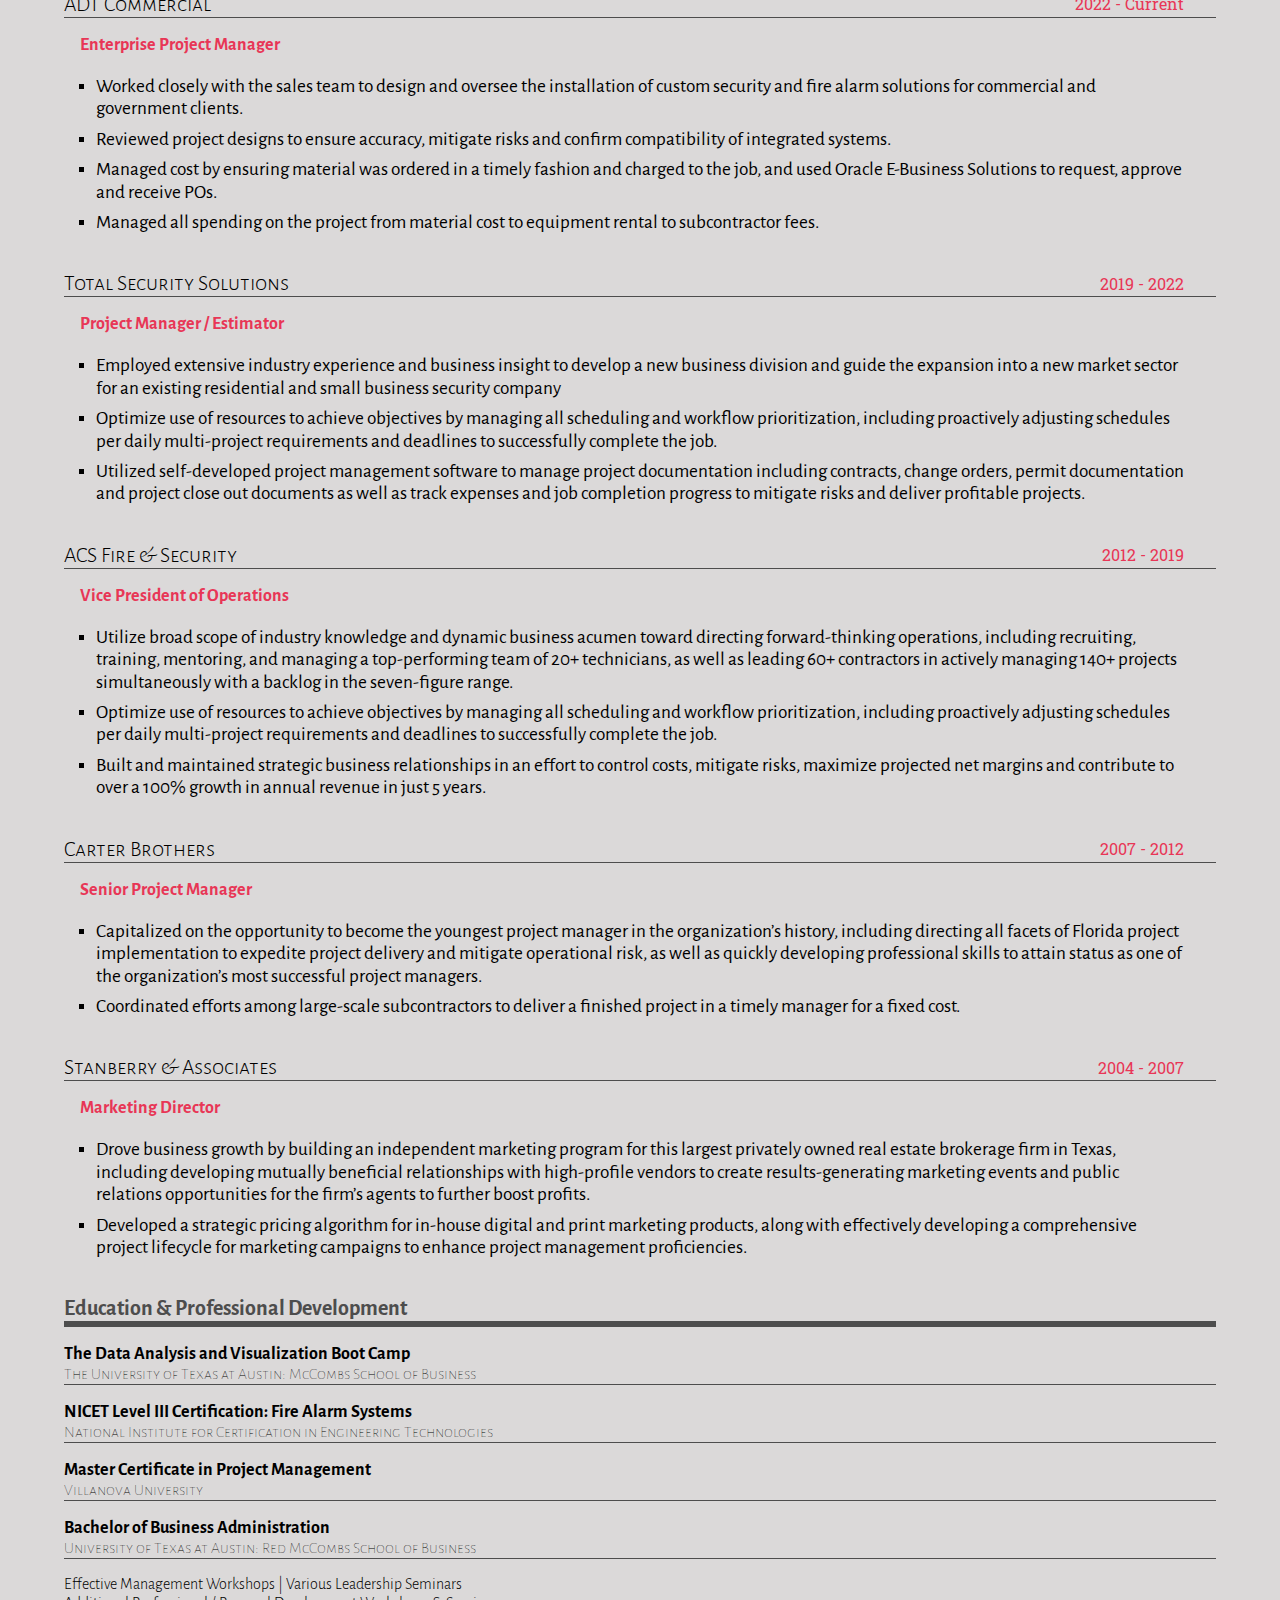
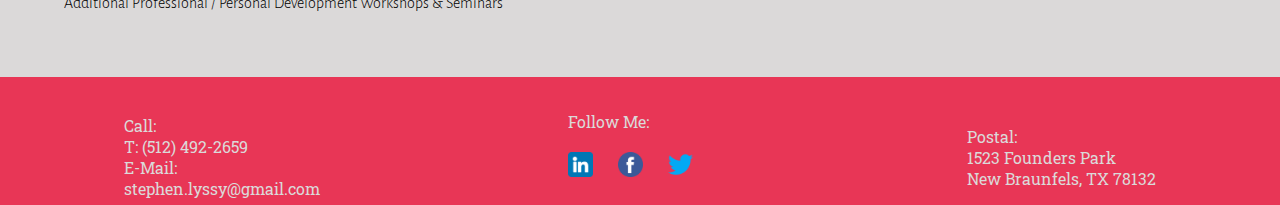
<file: public/resume.html>
<!DOCTYPE html>
<html lang="en">
  <head>
    <meta charset="UTF-8" />
    <meta http-equiv="X-UA-Compatible" content="IE=edge" />
    <meta name="viewport" content="width=device-width, initial-scale=1.0" />
    <title>Stephen's Resume</title>
    <link rel="stylesheet" href="../css/resume.css" />
    <link rel="preconnect" href="https://fonts.googleapis.com" />
    <link rel="preconnect" href="https://fonts.gstatic.com" crossorigin />
    <link
      href="https://fonts.googleapis.com/css2?family=Inter:wght@400;500;700&family=Kaushan+Script&family=Roboto+Slab:wght@600&family=Ubuntu&display=swap"
      rel="stylesheet"
    />
    <link rel="preconnect" href="https://fonts.googleapis.com" />
    <link rel="preconnect" href="https://fonts.gstatic.com" crossorigin />
    <link
      href="https://fonts.googleapis.com/css2?family=Alegreya+Sans+SC:ital,wght@0,100;0,300;0,500;1,100;1,300&family=Alegreya+Sans:wght@100;300&family=Inter:wght@400;500;700&family=Kaushan+Script&family=Roboto+Slab:wght@500;600&family=Ubuntu&display=swap"
      rel="stylesheet"
    />

    <link rel="preconnect" href="https://fonts.googleapis.com" />
    <link rel="preconnect" href="https://fonts.gstatic.com" crossorigin />
    <link
      href="https://fonts.googleapis.com/css2?family=Alegreya+Sans+SC:ital,wght@0,100;0,300;0,500;1,100;1,300&family=Alegreya+Sans:wght@100;300;400;500;700&family=Inter:wght@400;500;700&family=Kaushan+Script&family=Roboto+Slab:wght@500;600&family=Ubuntu&display=swap"
      rel="stylesheet"
    />
    <script src="../script/script.js" defer></script>
  </head>
  <body>
    <div id="container">
      <header>
        <nav class="navbar">
          <div class="logo">
            <a href="https://stephenlyssy.com" class="logo-link" target="_blank" rel="noopener noreferrer"><img
            src="../images/headshot.png" alt="Professional Headshot of Stephen
            Lyssy" class="head-shot"></a>
            <div class="name-position">
              <h1 class="name">Stephen Lyssy</h1>
              <h3 class="position">Project Manager/Web Developer</h3>
            </div>
          </div>
          <a href="" class="toggle-button">
            <span class="bar"></span>
            <span class="bar"></span>
            <span class="bar"></span>
          </a>
          <div class="navbar-links">
            <ul>
              <li>
                <a
                href="https://stephenlyssy.com" target="_blank" rel="noopener noreferrer"
                  >Home</a
                >
              </li>
              <li><a href="./resume.html">Resume</a></li>
              <li><a href="./projects.html">Projects</a></li>
              <li><a href="./about-me.html">About Me</a></li>

              <li><a href="./contact2.html">Contact</a></li>
            </ul>
          </div>
        </nav>
      </header>
      <div class="resume">
        <div class="resume-navbar">
          <ul class="resume-links">
            <li>
              <svg
                xmlns="http://www.w3.org/2000/svg"
                class="close-icon"
                fill="none"
                viewBox="0 0 24 24"
                stroke="currentColor"
                stroke-width="2"
              >
                <path
                  stroke-linecap="round"
                  stroke-linejoin="round"
                  d="M6 18L18 6M6 6l12 12"
                />
              </svg>
            </li>
            <li>
              <a href="#profile-qualifications" class="resume-link"
                >Profile Qualifications</a
              >
            </li>
            <li>
              <a href="#continued-education" class="resume-link"
                >Continued Education</a
              >
            </li>
            <li>
              <a href="#career-highlights" class="resume-link"
                >Career Highlights</a
              >
            </li>
            <li>
              <a href="#professional-synopsis" class="resume-link"
                >Professional Synopsis</a
              >
            </li>
            <li>
              <a href="#education" class="resume-link"
                >Education & Professional Development</a
              >
            </li>
          </ul>
        </div>

        <div class="tag-line upperCase" style="color: #e83656ff">
          Dynamic Leader Seeking Career Change Into Software
          Development/Engineering
          <hr />
        </div>
        <p class="contact-info">
          1523 Founders Park | New Braunfels, TX 78132 | (512) 492-2659 |
          <a href="mailto:stephen.lyssy@gmail.com">stephen.lyssy@gmail.com</a>
          <a href="https://www.linkedin.com/in/stephenlyssy"
            >https://www.linkedin.com/in/stephenlyssy</a
          >
        </p>
        <div id="profile-qualifications">
          <h3 class="section-headers">Profile of Qualifications</h3>
          <hr />
          <p class="qualifications upperCase">
            Project Management | JavaScript | Python |HTML | CSS | D3.JS |
            PostgresSQL | SQL | MONGODB |Tableau| Flask | Pandas | Strategic
            Analysis / Plans | Vendor Relations | Key Contract Negotiations |
            Start-Up / Turnaround Operations| Multi-Process Improvement| Product
            / Systems Development | Team Building / Training | Trends Tracking |
            Business Development | Sales / Marketing | Risk Mitigation |
            Regulatory Compliance | Work Prioritization | Cost Reductions|
            Multi-Site Operations Management
          </p>
          <ul>
            <li>
              Ambitious self-starter who offers proven experience in large-scale
              business operations optimization in alignment with a company’s
              vision, value, and goals, and further leads teams by example and
              with integrity to deliver service excellence.
            </li>
            <li>
              Top performer who contributes sharp analytical abilities and
              superior attention-to-detail while demonstrating expertise in new
              business development, start-up operations, sales / marketing, and
              strategic oversight of high-volume projects.
            </li>
            <li>
              Excellent communicator who seamlessly liaises among C-level
              executives, contractors, vendors, technicians, business
              associates, clients, and the community alike while promoting the
              utmost professionalism in attaining aggressive goals.
            </li>
          </ul>
        </div>
        <div id="continued-education">
          <h3 class="section-headers">Continued Education</h3>

          <hr />
          <p>
            Successfully completed the Data Analysis and Visualization Boot Camp
            gaining new skills in Python, JavaScript, SQL Databases, HTML, CSS,
            Tableau, D3.JS and much more. See link to GitHub Repository.
            https://github.com/Slyssy
          </p>
          <ul>
            <li>
              Graduated at the top of my class and took a mentor role for
              several other students in my class. I performed so well that my
              instructor, Edward Krueger, and his teaching assistant, Douglas
              Franklin asked me to write an article with them for Towards Data
              Science, a Medium publication. To view this article, “Classes in
              Functional Programming”, click the following link.
              https://towardsdatascience.com/classes-in-functional-programming-ee48a50b6235.
            </li>
            <li>
              Completed a project that used Python and Plotly to perform API
              requests from Cornell University to track and visualize the
              migration patterns for birds across the United States.
            </li>
            <li>
              Developed a job costing application using Python, JavaScript, D3,
              SQL, HTML and CSS that would allow users to enter projects and
              track their expenses across the lifecycle of the project. Created
              custom visualizations that made it easy to see and understand the
              project’s performance.
            </li>
            <li>
              Currently enrolled in Udemy’s “Complete JavaScript Course 2021:
              From Zero to Expert” and have already enrolled for Udemy’s “React
              – The Complete Guide (including Hooks, React Router, Redux)”.
            </li>
          </ul>
        </div>
        <div id="career-highlights">
          <h3 class="section-headers">Career Highlights</h3>
          <hr />
          <ul>
            <li>
              Maximize bottom-line performance by developing state-of-the-art
              software to increase productivity and track project costs (i.e.
              everything from salary expenses to sales tax expenses to material
              costs) on a cloud computing platform.
            </li>
            <li>
              Employed the knowledge and skills I cultivated while developing
              the project management software indicated above to start a project
              management software business
            </li>
            <li>
              Achieved recognition as Tyco Integrated Security’s #1
              subcontractor in the State of Florida handling 60% of all
              commercial installations, as well as attaining status as the
              largest installation provider for the company’s nationwide
              accounts.
            </li>
            <li>
              Spearheaded project growth from 5 concurrent initiatives to 120+
              active projects while contributing sharp analytical abilities to
              forecast projects’ completion, determine obstacles, and implement
              solutions to mitigate any risks.
            </li>
          </ul>
        </div>
        <div id="professional-synopsis">
          <h3 class="section-headers">Professional Synopsis</h3>
          <hr />
          <div class="company-dates">
            <p class="upperCase company-name">ADT Commercial</p>
            <p class="dates">2022 - Current</p>
          </div>
          <hr class="divider-light" />
          <h5 class="job-position">Enterprise Project Manager</h5>
          <ul>
            <li>
              Worked closely with the sales team to design and oversee the
              installation of custom security and fire alarm solutions for
              commercial and government clients.
            </li>
            <li>
              Reviewed project designs to ensure accuracy, mitigate risks and
              confirm compatibility of integrated systems.
            </li>
            <li>
              Managed cost by ensuring material was ordered in a timely fashion
              and charged to the job, and used Oracle E-Business Solutions to
              request, approve and receive POs.
            </li>
            <li>Managed all spending on the project from material cost to
            equipment rental to subcontractor fees.</li>
          </ul>
          <div class="company-dates">
            <p class="upperCase company-name">Total Security Solutions</p>
            <p class="dates">2019 - 2022</p>
          </div>
          <hr class="divider-light" />
          <h5 class="job-position">Project Manager / Estimator</h5>
          <ul>
            <li>
              Employed extensive industry experience and business insight to
              develop a new business division and guide the expansion into a new
              market sector for an existing residential and small business
              security company
            </li>
            <li>
              Optimize use of resources to achieve objectives by managing all
              scheduling and workflow prioritization, including proactively
              adjusting schedules per daily multi-project requirements and
              deadlines to successfully complete the job.
            </li>
            <li>
              Utilized self-developed project management software to manage
              project documentation including contracts, change orders, permit
              documentation and project close out documents as well as track
              expenses and job completion progress to mitigate risks and deliver
              profitable projects.
            </li>
          </ul>
          <div class="company-dates">
            <p class="upperCase company-name">ACS Fire & Security</p>
            <p class="dates">2012 - 2019</p>
          </div>
        <hr class="divider-light" />
        <h5 class="job-position">Vice President of Operations</h5>
        <ul>
          <li>
            Utilize broad scope of industry knowledge and dynamic business
            acumen toward directing forward-thinking operations, including
            recruiting, training, mentoring, and managing a top-performing team
            of 20+ technicians, as well as leading 60+ contractors in actively
            managing 140+ projects simultaneously with a backlog in the
            seven-figure range.
          </li>
          <li>
            Optimize use of resources to achieve objectives by managing all
            scheduling and workflow prioritization, including proactively
            adjusting schedules per daily multi-project requirements and
            deadlines to successfully complete the job.
          </li>
          <li>
            Built and maintained strategic business relationships in an effort
            to control costs, mitigate risks, maximize projected net margins and
            contribute to over a 100% growth in annual revenue in just 5 years.
          </li>
        </ul>
        <div class="company-dates">
          <p class="upperCase company-name">Carter Brothers</p>
          <p class="dates">2007 - 2012</p>
        </div>
        <hr class="divider-light" />
        <h5 class="job-position">Senior Project Manager</h5>
        <ul>
          <li>
            Capitalized on the opportunity to become the youngest project
            manager in the organization’s history, including directing all
            facets of Florida project implementation to expedite project
            delivery and mitigate operational risk, as well as quickly
            developing professional skills to attain status as one of the
            organization’s most successful project managers.
          </li>
          <li>
            Coordinated efforts among large-scale subcontractors to deliver a
            finished project in a timely manager for a fixed cost.
          </li>
        </ul>
        <div class="company-dates">
          <p class="upperCase company-name">Stanberry & Associates</p>
          <p class="dates">2004 - 2007</p>
        </div>
        <hr class="divider-light" />
        <h5 class="job-position">Marketing Director</h5>
        <ul>
          <li>
            Drove business growth by building an independent marketing program
            for this largest privately owned real estate brokerage firm in
            Texas, including developing mutually beneficial relationships with
            high-profile vendors to create results-generating marketing events
            and public relations opportunities for the firm’s agents to further
            boost profits.
          </li>
          <li>
            Developed a strategic pricing algorithm for in-house digital and
            print marketing products, along with effectively developing a
            comprehensive project lifecycle for marketing campaigns to enhance
            project management proficiencies.
          </li>
        </ul>
      </div>
      <div id="education">
        <h3 class="section-headers">Education & Professional Development</h3>
        <hr />
        <h5 class="certification">
          The Data Analysis and Visualization Boot Camp
        </h5>
        <p class="upperCase cert-institution">
          The University of Texas at Austin: McCombs School of Business
        </p>
        <hr class="divider-light" />
        <h5 class="certification">
          NICET Level III Certification: Fire Alarm Systems
        </h5>
        <p class="upperCase cert-institution">
          National Institute for Certification in Engineering Technologies
        </p>
        <hr class="divider-light" />
        <h5 class="certification">Master Certificate in Project Management</h5>
        <p class="upperCase cert-institution">Villanova University</p>
        <hr class="divider-light" />
        <h5 class="certification">Bachelor of Business Administration</h5>
        <p class="upperCase cert-institution">
          University of Texas at Austin: Red McCombs School of Business
        </p>
        <hr class="divider-light" />
        <p class="standard-text">
          Effective Management Workshops | Various Leadership Seminars
        </p>
        <p class="standard-text">
          Additional Professional / Personal Development Workshops & Seminars
        </p>
      </div>
    </div>
    <footer>
      <div class="footer-column-top">
        <div class="phone">
          <p>Call:</p>
          <p>T: (512) 492-2659</p>
        </div>
        <div class="email">
          <p>E-Mail:</p>
          <p>stephen.lyssy@gmail.com</p>
        </div>
      </div>
      <div class="footer-column-middle">
        <div class="follow">
          <p>Follow Me:</p>
          <ul id="icons">
            <li class="icon">
              <a
                href="https://www.linkedin.com/in/stephenlyssy/"
                target="_blank"
                rel="noopener noreferrer"
              >
                <img
                  src="../images/linkedin.png"
                  alt="linkedin icon"
                  class="icon-img"
                />
              </a>
            </li>
            <li class="icon">
              <a
                href="https://www.facebook.com/stephen.lyssy.9"
                target="_blank"
                rel="noopener noreferrer"
              >
                <img
                  src="../images/facebook.png"
                  alt="facebook icon"
                  class="icon-img"
                />
              </a>
            </li>
            <li class="icon">
              <a
                href="https://twitter.com/StephenLyssy"
                target="_blank"
                rel="noopener noreferrer"
              >
                <img
                  src="../images/twitter.png"
                  alt="twitter icon"
                  class="icon-img"
                />
              </a>
            </li>
          </ul>
        </div>
      </div>
      <div class="footer-column-bottom">
        <div class="Postal">
          <p>Postal:</p>
          <p>1523 Founders Park</p>
          <p>New Braunfels, TX 78132</p>
        </div>
      </div>
    </footer>
  </body>
</html>
</file>
<file: css/styles.css>
:root {
  --red: #e83656ff;
  --titles: #4d4d4dff;
  --turquoise: #62cfd3ff;
  --gainsboro: #dbd9d9ff;
  --khaki: #c8be68ff;
  --goldenrod: #daa520;
}

* {
  margin: 0;
  padding: 0;
  box-sizing: border-box;
}

html {
  background-image: url('../images/backgroundImg.jpg');
  background-size: 100%;
  background-position: center;
}
body {
  font-family: 'Roboto Slab', serif;

  display: flex;
  justify-content: center;
  align-items: center;
}

header {
  background-color: #151111a3;
}

main {
  width: 90%;
  margin: auto;
  /* padding: 10%; */
  display: flex;
  align-items: center;
  gap: 5%;
  background: rgba (0, 0, 0, 0.8);
  backdrop-filter: blur(10px);
}

footer {
  width: 100%;
  height: 6rem;
  display: flex;
  justify-content: space-around;
  align-items: center;
  background-color: #151111a3;
  color: var(--gainsboro);
}

#container {
  height: 100vh;
  display: flex;
  flex-direction: column;
  justify-content: space-between;
}

#profile-pic {
  width: 90%;
  border-radius: 50%;
  margin: 15% 10%;
}

.go-back {
  font-family: sans-serif;
  color: var(--gainsboro);
  background-color: var(--red);
  font-size: 1.5em;
  padding: 1em;
  border-radius: 10px;
  margin-top: 5rem;
}
.h1-main {
  font-size: 7rem;
  color: var(--goldenrod);
}

.h2-main {
  font-size: 4rem;
  color: var(--goldenrod);
}

.icon {
  width: 50px;
  list-style-type: none;
}

.icon-img {
  width: 50%;
}

.icons {
  display: flex;
  justify-content: space-between;
  padding-left: 0;
  margin-top: 10px;
}

.main-links {
  height: 12rem;
  width: 80%;
  /* margin: auto; */
  display: flex;
  justify-content: space-between;
  align-items: center;
}

.main-links a {
  text-decoration: none;
  color: whitesmoke;
  transition: all 0.3s ease;
}

.main-links a:hover {
  font-size: 120%;
  transition: all 0.3s ease;
}
.main-paragraph {
  color: var(--gainsboro);
  font-family: 'Lucida Sans', 'Lucida Sans Regular', 'Lucida Grande',
    'Lucida Sans Unicode', Geneva, Verdana, sans-serif;
  font-size: 18px;
  font-weight: 500;
  line-height: 1.6;
  width: 90%;
  display: block;
  margin-top: 10px;
  background: rgba (0, 0, 0, 0.8);
  backdrop-filter: blur(10px);
}

.mySkill-link {
  background-color: var(--goldenrod);
  height: 140px;
  width: 140px;
  display: flex;
  justify-content: center;
  align-items: center;
  border-radius: 50%;
  text-align: center;
}

.myWork-link {
  background-color: var(--turquoise);
  height: 140px;
  width: 140px;
  display: flex;
  justify-content: center;
  align-items: center;
  border-radius: 50%;
  text-align: center;
}

.name {
  color: var(--gainsboro);
  font-size: 28px;
  font-weight: 700;
}

.navbar {
  margin-top: 3rem;
  width: 100%;
  display: flex;
  justify-content: space-around;
  align-items: center;
  justify-self: flex-start;
}

.navbar-links ul {
  margin: 0;
  padding: 0;
  display: flex;
  justify-content: flex-end;
  gap: 2rem;
}

.navbar-links li {
  list-style: none;
}

.navbar-links li a {
  text-decoration: none;
  color: var(--gainsboro);
  font-size: 1.3rem;
  padding: 3.2rem rem;
  display: block;
  text-align: center;
  transition: all 0.3s ease;
}

.navbar-links li a:hover {
  transition: all 0.3s ease;
  font-size: 1.5rem;
  color: var(--goldenrod);
}

.page-left {
  width: 40%;
}

.page-right {
  width: 60%;
}

.position {
  color: var(--gainsboro);
  font-size: 16px;
  font-weight: 700;
}

.resume-link {
  background-color: var(--red);
  height: 140px;
  width: 140px;
  display: flex;
  justify-content: center;
  align-items: center;
  border-radius: 50%;
  text-align: center;
}

.toggle-button {
  position: absolute;
  top: 3.5rem;
  right: 2rem;
  display: none;
  flex-direction: column;
  justify-content: space-between;
  width: 30px;
  height: 21px;
}

.toggle-button .bar {
  height: 2px;
  width: 100%;
  background-color: var(--titles);
  border-radius: 10px;
}

.underConstruction {
  width: 100%;
}

/* %Projects HTML styling */

section {
  width: 90%;
  margin: 3rem auto;
  padding: 2%;
  display: flex;
  align-items: center;
  gap: 5%;
  background: rgba (0, 0, 0, 0.8);
  backdrop-filter: blur(10px);
}

.carousel-image {
  width: 40%;
  box-shadow: 1px 1px 10px 5px rgba(66, 66, 66, 0.745);
}

.project-name {
  font-family: 'Alegreya Sans SC';
  color: var(--gainsboro);
  font-size: 2rem;
  line-height: 3;
}

.project-name a:link,
.project-name a:visited {
  color: var(--gainsboro);
}

.projects-navbar {
  font-family: 'Alegreya Sans SC';
  width: 80%;
  margin: 2rem auto;
  display: flex;
  justify-content: space-between;
  align-items: center;
}

.projects-navlinks {
  width: 70%;
  display: flex;
  justify-content: space-between;
  align-items: center;
  font-size: 1.6rem;
  color: var(--gainsboro);
  list-style-type: none;
  gap: 2em;
}

.project-link {
  flex-basis: 100px;
}
.projects-navlinks li a:link,
.projects-navlinks li a:visited {
  color: var(--gainsboro);
  text-decoration: none;
}

.projects-navlinks li a:hover {
  font-size: 1.8rem;
  color: var(--turquoise);
}

.projects-title {
  color: var(--goldenrod);
  width: 30%;
}

.project-description {
  font-family: 'Alegreya Sans';
  color: var(--gainsboro);
  font-size: 1.4rem;
  line-height: 1.6;
}

.technologies {
  margin-top: 2rem;
  display: flex;
  flex-wrap: wrap;
  justify-content: space-around;
  list-style-type: none;
  color: var(--goldenrod);
}

.technologies li {
  flex-basis: 33.3%;
}

.thumbnails {
  margin-top: 2rem;
  width: 90%;
  display: flex;
  justify-content: space-around;
  list-style: none;
  align-items: center;
}

.thumbnails li {
  width: 15%;
  box-shadow: 1px 1px 10px 5px rgba(65, 64, 64, 0.745);
}

.thumbnails li img {
  width: 100%;
  cursor: pointer;
}

/* % Contact Me Styling */
form {
  width: 80%;
  height: 90%;
  margin: 3rem auto;
}

form {
  background-color: rgba(49, 49, 49, 0.6);
  border-radius: 10px;
  color: #333;
  font-family: sans-serif;
  line-height: 1.5;
  max-width: 90%;
  padding: 1rem 2rem;
  display: flex;
  flex-direction: column;
  justify-content: space-around;
  align-items: center;
}

input[type='email'] {
  background-color: var(--gainsboro);
  height: 2.5rem;
  width: 80%;
  padding: 0.8rem;
  border-radius: 10px;
}

input[type='email']:focus {
  outline-color: var(--goldenrod);
}

input[type='text'] {
  background-color: var(--gainsboro);
  height: 2.5rem;
  width: 80%;
  padding: 0.8rem;
  border-radius: 10px;
}

input[type='text']:focus {
  outline-color: var(--goldenrod);
}

textarea {
  font-family: sans-serif;
  font-size: 1rem;
  width: 80%;
  height: 50%;
  background-color: var(--gainsboro);
  border-radius: 10px;
  padding: 1rem;
}

textarea:focus {
  outline-color: var(--goldenrod);
}

#contact-message {
  height: 30%;
}

#contact-submit {
  background-color: var(--red);
  color: var(--gainsboro);
  border-radius: 10px;
  font-size: 1.5rem;
  padding: 1rem;
}

#contact-submit:hover {
  cursor: pointer;
  font-size: 1.8rem;
  transition: font-size 0.2s ease;
}

#contact-submit:active {
  font-size: 1.5rem;
  transition: font-size 0.1s ease;
}

#date-picker {
  width: 50%;
  font-size: 1.2em;
  padding: 0.5em 1em;
  border-radius: 10px;
  font-family: sans-serif;
  color: var(--titles);
}

.birthday {
  display: grid;
  grid-template-columns: 1fr;
  row-gap: 1em;
  justify-items: center;
}

.birthday-label {
  color: var(--goldenrod);
  font-size: 18px;
  font-weight: 600;
  text-align: center;
}
.check-box-paragraph {
  font-size: 18px;
  font-weight: 600;
  color: var(--goldenrod);
  text-align: center;
}

.check-boxes {
  display: grid;
  grid-template-columns: repeat(4, 1fr);
  justify-items: center;
  color: var(--turquoise);
}

.container {
  height: 80vh;
  width: 100vw;
}

.subscribe {
  color: var(--goldenrod);
  text-align: center;
}

.subscribe-inputs {
  color: var(--turquoise);
  width: 50%;
  display: flex;
  justify-content: space-around;
  align-items: center;
}

/* % Thank You Page */
.thanks {
  color: var(--goldenrod);
  font-size: 46px;
  height: 60vh;
  display: flex;
  flex-direction: column;
  justify-content: center;
  align-items: center;
}
/* !Breakpoints for Tablets and Small Laptops */
@media only screen and (max-width: 960px) {
  .check-boxes {
    grid-template-columns: 1fr 1fr;
  }
  .mySkill-link {
    height: 90px;
    width: 90px;
  }

  .myWork-link {
    height: 90px;
    width: 90px;
  }

  .navbar-links li a {
    font-size: 1em;
  }

  .resume-link {
    height: 90px;
    width: 90px;
  }
}

/* !Breakpoints for Mobile Phone Devices */
@media (max-width: 700px) {
  body {
    width: 100vw;
    height: auto;
  }

  footer {
    margin-top: 1.5rem;
    height: auto;
    flex-direction: column;
  }

  main {
    flex-direction: column;
  }

  #contact-message {
    height: 20%;
  }
  #contact-submit {
    font-size: 1rem;
    padding: 0.5rem 1rem;
  }

  #date-picker {
    width: 70%;
    font-size: 1em;
    padding-top: 0.1em;
    padding-bottom: 0.1em;
  }

  #profile-pic {
    width: 80%;
  }

  .birthday-label {
    font-size: 14px;
  }

  .check-boxes {
    font-size: 10px;
  }

  .check-box-paragraph {
    font-size: 14px;
  }

  .footer-column-bottom {
    margin-top: 1rem;
    text-align: center;
    width: 95%;
    display: flex;
    justify-content: space-around;
    align-items: center;
  }

  .footer-column-middle {
    margin-top: 1rem;
    text-align: center;
    width: 95%;
    display: flex;
    justify-content: space-around;
    align-items: center;
  }

  .footer-column-top {
    margin-top: 1rem;
    text-align: center;
    width: 95%;
    display: flex;
    justify-content: space-around;
    align-items: center;
  }

  .h1-main {
    text-align: center;
    font-size: 4rem;
  }

  .h2-main {
    text-align: center;
    font-size: 2rem;
  }

  .logo {
    display: block;
    width: 100%;
  }

  .name {
    font-size: 26px;
    font-weight: 700;
    margin-left: 1rem;
  }

  .navbar {
    flex-direction: column;
    align-items: flex-start;
  }

  .navbar-links {
    display: none;
    width: 100%;
  }

  .navbar-links ul {
    width: 100%;
    margin: auto;
    flex-direction: column;
  }

  .navbar-links li {
    text-align: center;
  }

  .navbar-links li a {
    padding: 0.7rem 1rem;
  }

  .navbar-links.active {
    display: flex;
  }

  .main-links {
    height: 12rem;
    width: 100%;
    margin: auto;
  }

  .main-paragraph {
    width: 100%;
    margin: auto;
  }

  .mySkill-link {
    height: 70px;
    width: 70px;
    font-size: 1rem;
  }

  .myWork-link {
    height: 70px;
    width: 70px;
    font-size: 1rem;
  }

  .page-left {
    width: 80%;
  }

  .page-right {
    width: 80%;
  }

  .position {
    margin-left: 1rem;
    font-size: 12px;
    font-weight: 700;
  }

  .resume-link {
    height: 70px;
    width: 70px;
    font-size: 1rem;
  }

  .subscribe {
    font-size: 12px;
  }

  .subscribe-inputs {
    font-size: 10px;
  }

  .toggle-button {
    display: flex;
  }

  /* Project HTML Styling */
  #container {
    height: auto;
    width: 90%;
    display: flex;
    flex-direction: column;
    justify-content: space-between;
  }

  #e-birds {
    display: flex;
    flex-direction: column;
    gap: 3rem;
  }

  #flood-map {
    display: flex;
    flex-direction: column;
    gap: 3rem;
  }

  #job-costing {
    display: flex;
    flex-direction: column;
    gap: 3rem;
  }

  .carrousel-image {
    width: 80%;
    order: 1;
  }

  .project-description {
    order: 2;
  }
  .project-name {
    font-size: 1.2rem;
    text-align: center;
  }

  .projects-navbar {
    justify-content: space-around;
  }
  .projects-navlinks {
    font-size: 1rem;
  }
  .project-paragraph {
    width: 80%;
    margin: auto;
  }

  .projects-title {
    display: none;
  }
  .technologies {
    width: 80%;
    margin: auto;
    flex-wrap: wrap;
  }

  form {
    width: 100%;
    padding: 0.5rem;
    max-width: 100%;
  }

  textarea {
    font-size: 0.9rem;
  }

  .container {
    width: 90%;
  }

  .thanks {
    font-size: 24px;
  }
}
</file>
<file: styles.css>
:root {
  --red: #e83656ff;
  --titles: #4d4d4dff;
  --turquoise: #62cfd3ff;
  --gainsboro: #dbd9d9ff;
  --khaki: #c8be68ff;
  --goldenrod: #daa520;
}

* {
  margin: 0;
  padding: 0;
  box-sizing: border-box;
}

html {
  background-image: url('./images/backgroundImg.jpg');
  background-size: 100%;
  background-position: center;
}
body {
  /* font-family: 'Inter', sans-serif;
  font-family: 'Kaushan Script', cursive; */
  font-family: 'Roboto Slab', serif;

  display: flex;
  justify-content: center;
  align-items: center;
}

header {
  background-color: #151111a3;
}

main {
  width: 90%;
  margin: auto;
  /* padding: 10%; */
  display: flex;
  align-items: center;
  gap: 5%;
  background: rgba (0, 0, 0, 0.8);
  backdrop-filter: blur(10px);
}

footer {
  width: 100%;
  height: 6rem;
  display: flex;
  justify-content: space-around;
  align-items: center;
  background-color: #151111a3;
  color: var(--gainsboro);
}

#container {
  height: 100vh;
  display: flex;
  flex-direction: column;
  justify-content: space-between;
}

#profile-pic {
  width: 90%;
  border-radius: 50%;
  margin: 15% 10%;
}

.h1-main {
  font-size: 7rem;
  color: var(--goldenrod);
}

.h2-main {
  font-size: 4rem;
  color: var(--goldenrod);
}

.icon {
  width: 50px;
  list-style-type: none;
}

.icon-img {
  width: 50%;
}

.icons {
  display: flex;
  justify-content: space-between;
  padding-left: 0;
  margin-top: 10px;
}

.main-links {
  height: 12rem;
  width: 80%;
  /* margin: auto; */
  display: flex;
  justify-content: space-between;
  align-items: center;
}

.main-links a {
  text-decoration: none;
  color: whitesmoke;
  transition: all 0.3s ease;
}

.main-links a:hover {
  font-size: 120%;
  transition: all 0.3s ease;
}
.main-paragraph {
  color: var(--gainsboro);
  font-family: 'Lucida Sans', 'Lucida Sans Regular', 'Lucida Grande',
    'Lucida Sans Unicode', Geneva, Verdana, sans-serif;
  font-size: 18px;
  font-weight: 500;
  line-height: 1.6;
  width: 90%;
  display: block;
  margin-top: 10px;
  background: rgba (0, 0, 0, 0.8);
  backdrop-filter: blur(10px);
}

.mySkill-link {
  background-color: var(--goldenrod);
  height: 140px;
  width: 140px;
  display: flex;
  justify-content: center;
  align-items: center;
  border-radius: 50%;
  text-align: center;
}

.myWork-link {
  background-color: var(--turquoise);
  height: 140px;
  width: 140px;
  display: flex;
  justify-content: center;
  align-items: center;
  border-radius: 50%;
  text-align: center;
}

.name {
  color: var(--gainsboro);
  font-size: 40px;
  font-weight: 700;
}

.navbar {
  margin-top: 3rem;
  width: 100%;
  display: flex;
  justify-content: space-around;
  align-items: center;
  justify-self: flex-start;
}

.navbar-links ul {
  margin: 0;
  padding: 0;
  display: flex;
}

.navbar-links li {
  list-style: none;
}

.navbar-links li a {
  text-decoration: none;
  color: var(--gainsboro);
  font-size: 1.3rem;
  padding: 3.2rem 3rem;
  display: block;
  text-align: center;
  transition: all 0.3s ease;
}

.navbar-links li a:hover {
  transition: all 0.3s ease;
  font-size: 1.5rem;
  color: var(--goldenrod);
}

.page-left {
  width: 40%;
}

.page-right {
  width: 60%;
}

.position {
  color: var(--gainsboro);
  font-size: 18px;
  font-weight: 700;
}

.resume-link {
  background-color: var(--red);
  height: 140px;
  width: 140px;
  display: flex;
  justify-content: center;
  align-items: center;
  border-radius: 50%;
  text-align: center;
}

.toggle-button {
  position: absolute;
  top: 3.5rem;
  right: 2rem;
  display: none;
  flex-direction: column;
  justify-content: space-between;
  width: 30px;
  height: 21px;
}

.toggle-button .bar {
  height: 2px;
  width: 100%;
  background-color: var(--titles);
  border-radius: 10px;
}

.underConstruction {
  width: 100%;
}

/* %Projects HTML styling */

section {
  width: 90%;
  margin: 3rem auto;
  padding: 2%;
  display: flex;
  align-items: center;
  gap: 5%;
  background: rgba (0, 0, 0, 0.8);
  backdrop-filter: blur(10px);
}

.carousel-image {
  width: 40%;
  box-shadow: 1px 1px 10px 5px rgba(66, 66, 66, 0.745);
}

.project-name {
  font-family: 'Alegreya Sans SC';
  color: var(--gainsboro);
  font-size: 2rem;
  line-height: 3;
}

.project-name a:link,
.project-name a:visited {
  color: var(--gainsboro);
}

.projects-navbar {
  font-family: 'Alegreya Sans SC';
  width: 80%;
  margin: 2rem auto;
  display: flex;
  justify-content: space-between;
  align-items: center;
}

.projects-navlinks {
  width: 70%;
  display: flex;
  justify-content: space-between;
  align-items: center;
  font-size: 1.6rem;
  color: var(--gainsboro);
  list-style-type: none;
  gap: 2em;
}

.project-link {
  flex-basis: 100px;
}
.projects-navlinks li a:link,
.projects-navlinks li a:visited {
  color: var(--gainsboro);
  text-decoration: none;
}

.projects-navlinks li a:hover {
  font-size: 1.8rem;
  color: var(--turquoise);
}

.projects-title {
  color: var(--goldenrod);
  width: 30%;
}

.project-description {
  font-family: 'Alegreya Sans';
  color: var(--gainsboro);
  font-size: 1.4rem;
  line-height: 1.6;
}

.technologies {
  margin-top: 2rem;
  display: flex;
  flex-wrap: wrap;
  justify-content: space-around;
  list-style-type: none;
  color: var(--goldenrod);
}

.technologies li {
  flex-basis: 33.3%;
}

.thumbnails {
  margin-top: 2rem;
  width: 90%;
  display: flex;
  justify-content: space-around;
  list-style: none;
  align-items: center;
}

.thumbnails li {
  width: 15%;
  box-shadow: 1px 1px 10px 5px rgba(65, 64, 64, 0.745);
}

.thumbnails li img {
  width: 100%;
  cursor: pointer;
}

/* % Contact Me Styling */
form {
  width: 80%;
  height: 80%;
  margin: 3rem auto;
}

form {
  background-color: rgba(49, 49, 49, 0.6);
  border-radius: 10px;
  color: #333;
  font-family: sans-serif;
  line-height: 1.5;
  max-width: 90%;
  padding: 1rem 2rem;
  display: flex;
  flex-direction: column;
  justify-content: space-around;
  align-items: center;
}

input[type='email'] {
  background-color: var(--gainsboro);
  height: 2.5rem;
  width: 80%;
  padding: 0.8rem;
  border-radius: 10px;
}

input[type='email']:focus {
  outline-color: var(--goldenrod);
}

input[type='text'] {
  background-color: var(--gainsboro);
  height: 2.5rem;
  width: 80%;
  padding: 0.8rem;
  border-radius: 10px;
}

input[type='text']:focus {
  outline-color: var(--goldenrod);
}
textarea {
  font-family: sans-serif;
  font-size: 1rem;
  width: 80%;
  height: 50%;
  background-color: var(--gainsboro);
  border-radius: 10px;
  padding: 1rem;
}

textarea:focus {
  outline-color: var(--goldenrod);
}

#contact-submit {
  background-color: var(--red);
  color: var(--gainsboro);
  border-radius: 10px;
  font-size: 1.5rem;
  padding: 1rem;
}

#contact-submit:hover {
  cursor: pointer;
  font-size: 1.8rem;
  transition: font-size 0.2s ease;
}

#contact-submit:active {
  font-size: 1.5rem;
  transition: font-size 0.1s ease;
}

.container {
  height: 80vh;
}

/* % Thank You Page */
.thanks {
  color: var(--goldenrod);
  font-size: 46px;
  height: 60vh;
  display: flex;
  flex-direction: column;
  justify-content: center;
  align-items: center;
}
/* !Breakpoints for Tablets and Small Laptops */
@media only screen and (max-width: 960px) {
  .mySkill-link {
    height: 90px;
    width: 90px;
  }

  .myWork-link {
    height: 90px;
    width: 90px;
  }

  .resume-link {
    height: 90px;
    width: 90px;
  }
}

/* !Breakpoints for Mobile Phone Devices */
@media (max-width: 700px) {
  body {
    width: 100vw;
    height: auto;
  }

  footer {
    margin-top: 1.5rem;
    height: auto;
    flex-direction: column;
  }

  main {
    flex-direction: column;
  }

  #profile-pic {
    width: 80%;
  }

  .footer-column-bottom {
    margin-top: 1rem;
    text-align: center;
    width: 95%;
    display: flex;
    justify-content: space-around;
    align-items: center;
  }

  .footer-column-middle {
    margin-top: 1rem;
    text-align: center;
    width: 95%;
    display: flex;
    justify-content: space-around;
    align-items: center;
  }

  .footer-column-top {
    margin-top: 1rem;
    text-align: center;
    width: 95%;
    display: flex;
    justify-content: space-around;
    align-items: center;
  }

  .h1-main {
    text-align: center;
    font-size: 4rem;
  }

  .h2-main {
    text-align: center;
    font-size: 2rem;
  }

  .logo {
    display: block;
    width: 100%;
  }
  .name {
    font-size: 26px;
    font-weight: 700;
    margin-left: 1rem;
  }

  .navbar {
    flex-direction: column;
    align-items: flex-start;
  }

  .navbar-links {
    display: none;
    width: 100%;
  }

  .navbar-links ul {
    width: 100%;
    margin: auto;
    flex-direction: column;
  }

  .navbar-links li {
    text-align: center;
  }

  .navbar-links li a {
    padding: 0.7rem 1rem;
  }

  .navbar-links.active {
    display: flex;
  }

  .main-links {
    height: 12rem;
    width: 80%;
    margin: auto;
  }

  .main-paragraph {
    width: 100%;
    margin: auto;
  }

  .mySkill-link {
    height: 80px;
    width: 80px;
    font-size: 1rem;
  }

  .myWork-link {
    height: 80px;
    width: 80px;
    font-size: 1rem;
  }

  .page-left {
    width: 80%;
  }

  .page-right {
    width: 80%;
  }

  .position {
    margin-left: 1rem;
    font-size: 12px;
    font-weight: 700;
  }

  .resume-link {
    height: 80px;
    width: 80px;
    font-size: 1rem;
  }

  .toggle-button {
    display: flex;
  }

  /* Project HTML Styling */
  #container {
    height: auto;
    width: 90%;
    display: flex;
    flex-direction: column;
    justify-content: space-between;
  }

  #e-birds {
    display: flex;
    flex-direction: column;
    gap: 3rem;
  }

  #flood-map {
    display: flex;
    flex-direction: column;
    gap: 3rem;
  }

  #job-costing {
    display: flex;
    flex-direction: column;
    gap: 3rem;
  }

  .carrousel-image {
    width: 80%;
    order: 1;
  }

  .project-description {
    order: 2;
  }
  .project-name {
    font-size: 1.2rem;
    text-align: center;
  }

  .projects-navbar {
    justify-content: space-around;
  }
  .projects-navlinks {
    font-size: 1rem;
  }
  .project-paragraph {
    width: 80%;
    margin: auto;
  }

  .projects-title {
    display: none;
  }
  .technologies {
    width: 80%;
    margin: auto;
    flex-wrap: wrap;
  }

  form {
    width: 100%;
    padding: 0.5rem;
    max-width: 100%;
  }

  textarea {
    font-size: 0.9rem;
  }

  .container {
    width: 90%;
  }

  .thanks {
    font-size: 24px;
  }
}
</file>
<file: css/about-me.css>
:root {
  --red: #e83656ff;
  --titles: #4d4d4dff;
  --turquoise: #62cfd3ff;
  --gainsboro: #dbd9d9ff;
  --khaki: #c8be68ff;
  --goldenrod: #daa520;
}

* {
  margin: 0;
  padding: 0;
  box-sizing: border-box;
}

html {
  background-image: url('../images/backgroundImg.jpg');
  background-size: 100%;
  background-position: center;
}
body {
  /* font-family: 'Inter', sans-serif;
  font-family: 'Kaushan Script', cursive; */
  font-family: 'Roboto Slab', serif;
}

header {
  background-color: #151111a3;
}

ul {
  list-style-type: none;
}

#about-me-container {
  width: 90%;
  margin: 2% auto;
  display: grid;
  grid-template-columns: repeat(12, 1fr);
  row-gap: 3em;
}

#container {
  height: auto;
  /* display: flex;
  flex-direction: column;
  justify-content: space-between; */
}

#fur-family {
  max-width: 1200px;
  margin: 0 auto;
  padding: 3em;
  grid-column: 1/13;
  display: grid;
  grid-template-columns: repeat(12, 1fr);
  border: 1px solid var(--gainsboro);
  border-radius: 20px;
  gap: 2em;
  background: rgba (0, 0, 0, 0.8);
  backdrop-filter: blur(5px);
}

#hobbies {
  max-width: 1200px;
  margin: 0 auto;

  padding: 3em;
  grid-column: 1/13;
  display: grid;
  grid-template-columns: repeat(12, 1fr);
  border: 1px solid var(--gainsboro);
  border-radius: 20px;
  gap: 2em;
  background: rgba (0, 0, 0, 0.8);
  backdrop-filter: blur(5px);
}

.bouvier-links {
  display: block;
  color: var(--turquoise);
}

.bouvier-links:link,
.bouvier-links:active {
  transition: all 0.3s ease;
  color: var(--turquoise);
  text-decoration: none;
}
.bouvier-links:hover {
  color: var(--goldenrod);
  font-size: 1.1em;
  text-decoration: underline;
  transition: all 0.3s ease;
}

.bouvier-links:active {
  font-size: 1em;
  text-decoration: none;
  transition: all 0.3s ease;
}

.bouvier-list {
  display: flex;
  justify-content: space-between;
  flex-wrap: wrap;
  line-height: 2em;
}
.fur-family-description {
  grid-column: span 6;
  display: flex;
  flex-direction: column;
  justify-content: space-around;
}

.fur-family-image-container {
  grid-column: span 6;
  grid-row: span 2;
  display: flex;
  flex-direction: column;
  justify-content: center;
  align-items: center;
}

.fur-family-thumbnails {
  grid-column: span 6;
  display: flex;
  justify-content: space-around;
  align-items: center;
}

.fur-family-thumbnails li {
  width: 15%;
  /* box-shadow: 1px 1px 10px 5px rgba(65, 64, 64, 0.745); */
}

.fur-family-thumbnails li img {
  width: 100%;
  cursor: pointer;
}

.hobbies-description {
  grid-column: 7/13;
  display: flex;
  flex-direction: column;
  justify-content: space-around;
}

.hobbies-image-container {
  grid-column: 1/7;
  grid-row: 1/3;
  display: flex;
  flex-direction: column;
  justify-content: center;
  align-items: center;
}

.hobbies-thumbnails {
  grid-column: 7/13;
  display: flex;
  justify-content: space-around;
  align-items: center;
}

.hobbies-thumbnails li {
  width: 15%;
  /* box-shadow: 1px 1px 10px 5px rgba(65, 64, 64, 0.745); */
}

.hobbies-thumbnails li img {
  width: 100%;
  cursor: pointer;
}

.name {
  color: var(--gainsboro);
  font-size: 28px;
  font-weight: 700;
}

.navbar {
  margin-top: 3rem;
  margin-bottom: 3rem;
  width: 100%;
  display: flex;
  justify-content: space-around;
  align-items: center;
  justify-self: flex-start;
}

.navbar-links ul {
  margin: 0;
  padding: 0;
  display: flex;
  justify-content: flex-end;
  gap: 2rem;
}

.navbar-links li {
  list-style: none;
}

.navbar-links li a {
  text-decoration: none;
  color: var(--gainsboro);
  font-size: 1.3rem;
  padding: 3.2rem rem;
  display: block;
  text-align: center;
  transition: all 0.3s ease;
}

.navbar-links li a:hover {
  transition: all 0.3s ease;
  font-size: 1.5rem;
  color: var(--goldenrod);
}

.position {
  color: var(--gainsboro);
  font-size: 16px;
  font-weight: 700;
}

.section-title {
  font-size: 32px;
  color: var(--goldenrod);
}

.section-images {
  width: 90%;
  border-radius: 20px;
}
.section-paragraph {
  font-size: 18px;
  color: var(--gainsboro);
  line-height: 2em;
}

.thumb-image {
  border-radius: 10px;
}
.toggle-button {
  position: absolute;
  top: 3.5rem;
  right: 2rem;
  display: none;
  flex-direction: column;
  justify-content: space-between;
  width: 30px;
  height: 21px;
}

.toggle-button .bar {
  height: 2px;
  width: 100%;
  background-color: var(--titles);
  border-radius: 10px;
}

/* !Breakpoints for Tablets and Small Laptops */
@media only screen and (max-width: 960px) {
  .fur-family-description {
    grid-column: 1/13;
  }

  .fur-family-description > p {
    margin-top: 1em;
  }
  .fur-family-image-container {
    grid-column: 2/12;
  }

  .fur-family-thumbnails {
    grid-column: 3/11;
  }
  .hobbies-description {
    grid-column: 1/13;
  }

  .hobbies-description > p {
    margin-top: 1em;
  }

  .hobbies-image-container {
    grid-column: 2/12;
    grid-row: 2;
  }

  .hobbies-thumbnails {
    grid-column: 3/11;
  }

  .name {
    padding-left: 16px;
  }

  .navbar-links li a {
    font-size: 1em;
  }

  .position {
    padding-left: 16px;
  }
  .section-images {
    height: 90%;
  }
}

/* !Breakpoints for Mobile Phone Devices */
@media (max-width: 700px) {
  #fur-family {
    height: auto;
    width: 90%;
    margin: 0 auto;
    padding: 1.5em;
    display: flex;
    flex-direction: column;
    justify-content: space-around;
  }

  #hobbies {
    height: auto;
    width: 90%;
    margin: 0 auto;
    padding: 1.5em;
    display: flex;
    flex-direction: column;
    justify-content: space-around;
  }

  .navbar {
    flex-direction: column;
    align-items: flex-start;
  }

  .navbar-links {
    display: none;
    width: 100%;
  }

  .navbar-links ul {
    width: 100%;
    margin: auto;
    flex-direction: column;
  }

  .navbar-links li {
    text-align: center;
  }

  .navbar-links li a {
    padding: 0.7rem 1rem;
  }

  .navbar-links.active {
    display: flex;
  }

  .section-images {
    height: auto;
    width: 90%;
  }
  .section-paragraph {
    font-size: 14px;
  }

  .toggle-button {
    display: flex;
  }
}
</file>
<file: css/contact.css>
:root {
  --red: #e83656ff;
  --titles: #4d4d4dff;
  --turquoise: #62cfd3ff;
  --gainsboro: #dbd9d9ff;
  --khaki: #c8be68ff;
  --goldenrod: #daa520;
}

* {
  margin: 0;
  padding: 0;
  box-sizing: border-box;
}

html {
  background-image: url('../images/backgroundImg.jpg');
  background-size: 100%;
  background-position: center;
}

main {
  width: 90%;
  height: 80vh;
  margin: 0 auto;
  display: flex;
  flex-direction: column;
  justify-content: space-around;
  font-family: sans-serif;
}

h1 {
  font-size: 28px;
  font-weight: 700;
}
h2 {
  font-size: 42px;
  color: var(--goldenrod);
  text-align: center;
}

main {
  display: flex;
  flex-direction: column;
  justify-content: space-between;
  gap: 1em;
}
#results {
  max-width: 80%;
  /* min-height: 60%; */
  margin: 0 auto;
  padding: 2em;
  border: 1px solid var(--gainsboro);
  border-radius: 10px;
  background: rgba (0, 0, 0, 0.8);
  backdrop-filter: blur(5px);
  display: flex;
  flex-direction: column;
  justify-content: space-around;
  gap: 2em;
}

.go-back {
  align-self: center;
  font-size: 1.2em;
  padding: 0.5em 1em;
  background-color: transparent;
  border: none;
}

.go-back a {
  color: var(--gainsboro);
  text-decoration: none;
  background-color: var(--red);
  padding: 0.5em 1em;
  border-radius: 10px;
  transition: all ease 0.3s;
}

.go-back a:hover {
  background-color: var(--gainsboro);
  color: var(--red);
  transition: all ease 0.3s;
}

.go-back a:active {
  padding: 0.4em 0.8em;
  transition: all ease 0.1s;
}
.name {
  color: var(--gainsboro);
  font-size: 28px;
  font-weight: 700;
}

.name-result {
  color: var(--turquoise);
  font-size: 24px;
  font-weight: 600;
}

.navbar {
  margin-top: 3rem;
  margin-bottom: 3rem;
  width: 100%;
  display: flex;
  justify-content: space-around;
  align-items: center;
  justify-self: flex-start;
}

.navbar-links ul {
  margin: 0;
  padding: 0;
  display: flex;
  justify-content: flex-end;
  gap: 2rem;
}

.navbar-links li {
  list-style: none;
}

.navbar-links li a {
  text-decoration: none;
  color: var(--gainsboro);
  font-size: 1.3rem;
  font-weight: 600;
  padding: 3.2rem rem;
  display: block;
  text-align: center;
  transition: all 0.3s ease;
}

.navbar-links li a:hover {
  transition: all 0.3s ease;
  font-size: 1.5rem;
  color: var(--goldenrod);
}

.result-info {
  width: 100%;
  font-size: 20px;
}

.position {
  color: var(--gainsboro);
  font-size: 16px;
  font-weight: 700;
}

.toggle-button {
  position: absolute;
  top: 3.5rem;
  right: 2rem;
  display: none;
  flex-direction: column;
  justify-content: space-between;
  width: 30px;
  height: 21px;
}

.toggle-button .bar {
  height: 2px;
  width: 100%;
  background-color: var(--titles);
  border-radius: 10px;
}

.value-result {
  color: var(--gainsboro);
  font-size: 22px;
  word-break: break-all;
  white-space: normal;
}

@media (max-width: 700px) {
  body {
    min-height: 100vh;
  }

  h2 {
    font-size: 28px;
  }

  #results {
    max-width: 100%;
    gap: 1em;
    padding: 1em;
  }
  .name-result {
    font-size: 16px;
  }

  .navbar {
    flex-direction: column;
    align-items: flex-start;
  }

  .navbar-links {
    display: none;
    width: 100%;
  }

  .navbar-links ul {
    width: 100%;
    margin: auto;
    flex-direction: column;
  }

  .navbar-links li {
    text-align: center;
  }

  .navbar-links li a {
    padding: 0.7rem 1rem;
  }

  .navbar-links.active {
    display: flex;
  }

  .result-info {
    font-size: 14px;
  }

  .value-result {
    font-size: 14px;
  }
  .toggle-button {
    display: flex;
  }
}
</file>
<file: css/resume.css>
:root {
  --red: #e83656ff;
  --titles: #4d4d4dff;
  --turquoise: #62cfd3ff;
  --gainsboro: #dbd9d9ff;
  --goldenrod: #daa520;
  --khaki: #c8be68ff;
}

* {
  margin: 0;
  padding: 0;
  box-sizing: border-box;
}

html {
  background-color: #151111;
}
body {
  /* font-family: 'Inter', sans-serif;
  font-family: 'Kaushan Script', cursive; */
  font-family: 'Roboto Slab', serif;
  background-color: var(--gainsboro);
  max-width: 1300px;
  margin: auto;
}
header {
  background-color: #151111;
}

ul {
  font-family: 'Alegreya Sans', sans-serif;
  padding: 1rem 2rem;
  margin-bottom: 1rem;
  font-size: 1.2rem;
}

li {
  padding: 0.25rem 0;
  line-height: 1.4rem;
  list-style: square;
}
li:hover {
  background-color: rgba(218, 165, 32, 0.115);
}
.company-dates {
  display: flex;
  justify-content: space-between;
  align-items: center;
}

.dates {
  color: var(--red);
  margin-right: 2em;
}

.head-shot {
  width: 100%;
  border-radius: 50%;
}

.logo {
  display: flex;
  flex-direction: column;
  gap: 2em;
  align-items: center;
}

.logo-link {
  width: 30%;
}
.name {
  color: var(--gainsboro);
  font-size: 40px;
  font-weight: 700;
}

.position {
  color: var(--gainsboro);
  font-size: 18px;
  font-weight: 700;
}

.navbar {
  margin-top: 3rem;
  width: 100%;
  display: flex;
  justify-content: space-around;
  align-items: center;
  justify-self: flex-start;
}

.navbar-links ul {
  margin: 0;
  padding: 0;
  display: flex;
}

.navbar-links li {
  list-style: none;
  background: none;
}

.navbar-links li a {
  text-decoration: none;
  color: var(--gainsboro);
  font-size: 1.3rem;
  padding: 3.2rem 3rem;
  display: block;
  text-align: center;
  transition: all 0.3s ease;
}

.navbar-links li a:hover {
  transition: all 0.3s ease;
  font-size: 1.5rem;
  color: var(--turquoise);
}

.toggle-button {
  position: absolute;
  top: 3.5rem;
  right: 2rem;
  display: none;
  flex-direction: column;
  justify-content: space-between;
  width: 30px;
  height: 21px;
}

.toggle-button .bar {
  height: 2px;
  width: 100%;
  background-color: var(--titles);
  border-radius: 10px;
}

.resume {
  margin: 4rem auto;
  width: 90%;
  display: flex;
  flex-direction: column;
  justify-content: space-between;
}

.resume-navbar {
  display: none;
}

.resume-navbar.sticky {
  display: block;
}

.resume-links {
  position: fixed;
  top: 11rem;
  left: 0;
  max-width: 200px;
  display: flex;
  flex-direction: column;
  justify-content: center;
  gap: 3rem;
  transition: 0.6s;
  padding: 1rem 1rem;
  background: #15111174;
}

.resume-navbar ul li {
  list-style-type: none;
}

.resume-navbar ul li:hover {
  background: none;
}
.resume-navbar ul li a {
  color: white;
}
.resume-navbar ul li a:hover {
  font-size: 1.5rem;
  color: var(--turquoise);
}

.resume-navbar ul li a {
  text-decoration: none;
  font-size: 1.3rem;
  padding: 0rem 1rem;
  display: block;
  text-align: center;
  transition: all 0.3s ease;
}

.close-icon {
  width: 24px;
  stroke: var(--gainsboro);
  margin-left: 80%;
}

.close-icon:hover {
  stroke: var(--goldenrod);
  cursor: pointer;
}

.close-icon:active {
  width: 22px;
}

.upperCase {
  font-family: 'Alegreya Sans SC', sans-serif;
  font-size: 22px;
}

hr {
  height: 6px;
  width: 100%;
  border-width: 0;
  background-color: var(--titles);
  margin-bottom: 1rem;
}

.divider-light {
  height: 1px;
  background-color: var(--titles);
}

.tag-line {
  font-size: 1.8rem;
}

.contact-info {
  font-family: 'Alegreya Sans', sans-serif;
  font-size: 1.2rem;
  font-weight: 500;
  margin-bottom: 2rem;
  color: var(--titles);
  text-align: center;
}

.continued-education p {
  margin-left: 1rem;
}

.job-position {
  font-family: 'Alegreya Sans', sans-serif;
  font-size: 18px;
  margin-left: 1rem;
  color: var(--red);
}
.certification {
  font-family: 'Alegreya Sans', sans-serif;
  font-size: 18px;
}
a,
a:visited {
  color: var(--titles);
  font-weight: 500;
}

a:hover {
  font-size: 110%;
  color: var(--turquoise);
}

a:active {
  font-size: 105%;
}
.section-headers {
  font-family: 'Alegreya Sans', sans-serif;
  font-size: 22px;
  color: var(--titles);
}
.qualifications {
  font-weight: 100;
}

.company-name {
  font-weight: 300;
}

.education {
  padding-bottom: 2rem;
}
.cert-institution {
  font-weight: 100;
  font-size: 1rem;
}

.standard-text {
  font-family: 'Alegreya Sans', sans-serif;
  font-weight: 300;
}

footer {
  width: 100%;
  height: 8rem;
  padding-top: 2rem;
  display: flex;
  justify-content: space-around;
  align-items: center;
  background-color: var(--red);
  color: var(--gainsboro);
}

#icons {
  display: flex;
  flex-direction: row;
  justify-content: space-between;
  padding: 1rem 0;
  margin: 0;
}

.icon {
  width: 50px;
  list-style-type: none;
  align-self: center;
}

.icon-img {
  width: 50%;
}
@media (max-width: 700px) {
  body {
    width: 100vw;
    height: auto;
  }
  .logo {
    display: block;
    width: 100%;
  }
  .name {
    font-size: 26px;
    font-weight: 700;
    margin-left: 1rem;
  }

  .position {
    margin-left: 1rem;
    font-size: 12px;
    font-weight: 700;
  }
  .toggle-button {
    display: flex;
  }

  .navbar-links {
    display: none;
    width: 100%;
  }

  .navbar {
    flex-direction: column;
    align-items: flex-start;
  }

  .navbar-links ul {
    width: 100%;
    margin: auto;
    flex-direction: column;
  }

  .navbar-links li {
    text-align: center;
  }
  .navbar-links li a {
    padding: 0.7rem 1rem;
  }

  .navbar-links.active {
    display: flex;
  }

  .resume-links {
    max-width: 100%;
    top: 4.3rem;
    left: 0.25rem;
    display: flex;
    flex-direction: column;
    justify-content: space-around;
    gap: 2rem;
  }

  footer {
    margin-top: 1.5rem;
    height: auto;
    flex-direction: column;
  }

  .footer-column-top {
    margin-top: 1rem;
    text-align: center;
    width: 95%;
    display: flex;
    justify-content: space-around;
    align-items: center;
  }

  .footer-column-middle {
    margin-top: 1rem;
    text-align: center;
    width: 95%;
    display: flex;
    justify-content: space-around;
    align-items: center;
  }
  .footer-column-bottom {
    margin-top: 1rem;
    text-align: center;
    width: 95%;
    display: flex;
    justify-content: space-around;
    align-items: center;
  }

  .head-shot {
    width: 25%;
  }
}
</file>
